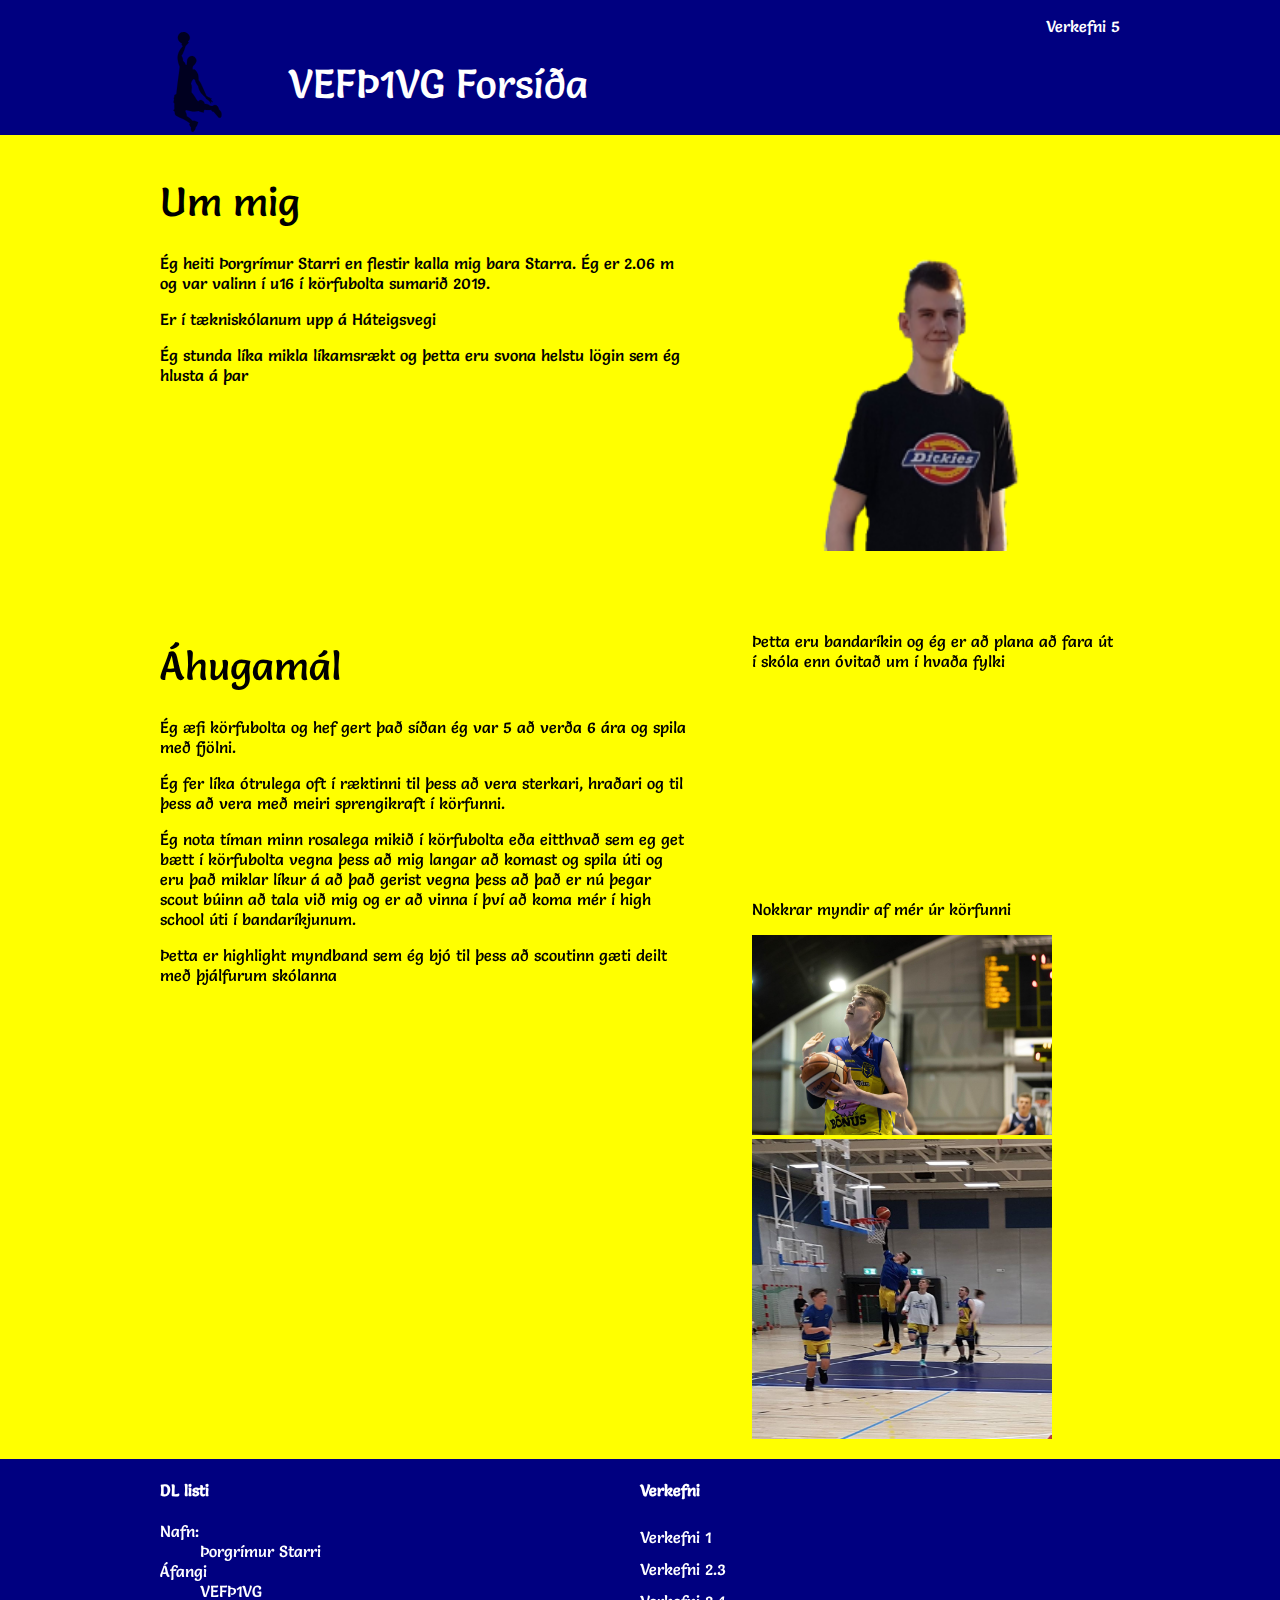
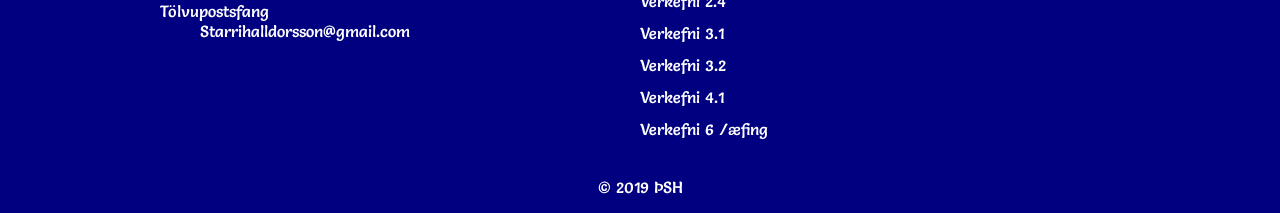
<file: index.html>
<!DOCTYPE html>
<html lang="is">
  <head>
    <meta name="viewport" content="width=device-width, initial-scale=1.0">
    <meta charset="utf-8"> 
    <title>Verkefni 5</title>
    <link href="https://fonts.googleapis.com/css?family=Salsa&display=swap" rel="stylesheet">
    <link rel="stylesheet" href="css/styles.css">
  </head>
  <body> 
    <header class="container headcolor col-2">
      <div class="title">
        <img src="images/silhouette-33072.svg"  class="mynd1"><h1>VEFÞ1VG Forsíða</h1>         
      </div>
      <div>
        <p class="verkefni">Verkefni 5</p>
        <nav class="topnav">
        </nav>
      </div>
    </header>
    <section class="bgcolor"> 
      <main class="container col-2 gap-4">
        <section>
          <h1>Um mig</h1>
          <p>Ég heiti Þorgrímur Starri en flestir kalla mig bara Starra. Ég er 2.06 m og var valinn í u16 í körfubolta sumarið 2019. </p> 
          <p>Er í tækniskólanum upp á Háteigsvegi</p>
          <p>Ég stunda líka mikla líkamsrækt og þetta eru svona helstu lögin sem ég hlusta á þar</p>
          <iframe class="spoti" src="https://open.spotify.com/embed/track/3eekarcy7kvN4yt5ZFzltW" width="200" height="81" frameborder="0" allowtransparency="true" allow="encrypted-media"></iframe>
          <iframe class="spoti" src="https://open.spotify.com/embed/track/6Gg1gjgKi2AK4e0qzsR7sd" width="200" height="81" frameborder="0" allowtransparency="true" allow="encrypted-media"></iframe>
        </section>  
        <section> 
          <img src="images/profile.png" class="flright profmynd" >
        </section>
        <div>
        <section>
          <h1>Áhugamál</h1>
          <p>Ég æfi körfubolta og hef gert það síðan ég var 5 að verða 6 ára og spila með fjölni. </p>
          <p>Ég fer líka ótrulega oft í ræktinni til þess að vera sterkari, hraðari og til þess að vera með meiri sprengikraft í körfunni. </p>
          <p>Ég nota tíman minn rosalega mikið í körfubolta eða eitthvað sem eg get bætt í körfubolta vegna þess að mig langar að komast og spila úti og eru það miklar líkur á að það gerist vegna þess að það er nú þegar scout búinn að tala við mig og er að vinna í því að koma mér í high school úti í bandaríkjunum.</p>
          <p>Þetta er highlight myndband sem ég bjó til þess að scoutinn gæti deilt með þjálfurum skólanna</p>
          <iframe class="video" src="https://www.youtube.com/embed/7XTP7SPT-RI" frameborder="0" allow="accelerometer; autoplay; encrypted-media; gyroscope; picture-in-picture" allowfullscreen></iframe>          
        </section>
       </div>
        <div>
        <section > 
          <p>Þetta eru bandaríkin og ég er að plana að fara út í skóla enn óvitað um í hvaða fylki</p>
          <iframe class="kort" src="https://www.google.com/maps/embed?pb=!1m18!1m12!1m3!1d26371286.49766774!2d-113.71643865663573!3d36.21152009978547!2m3!1f0!2f0!3f0!3m2!1i1024!2i768!4f13.1!3m3!1m2!1s0x54eab584e432360b%3A0x1c3bb99243deb742!2sBandar%C3%ADkin!5e0!3m2!1sis!2sis!4v1573138386682!5m2!1sis!2sis" width="300" height="250" frameborder="0" style="border:0;" allowfullscreen=""></iframe>
        <p>Nokkrar myndir af mér úr körfunni</p>
          <img src="images/ég2.jpg" class="mynd2" >    
          <img src="images/trodsl.jpg" class="mynd3" >    
        </section>
        </div>
      </main>
    </section>
    <footer class="container footcolor col-2">
        <nav>
          <h4>DL listi </h4>
          <dl><!--Description list, nafn tölvupóstur og áfangi-->
            <dt>Nafn:</dt>
              <dd>Þorgrímur Starri</dd>
            <dt>Áfangi </dt>
              <dd>VEFÞ1VG</dd>
            <dt>Tölvupostsfang</dt>
              <dd>Starrihalldorsson@gmail.com</dd>
          </dl>

        </nav>
        <nav>
          <h4>Verkefni </h4>
          <ul class="footnav"><!-- inner links -- hér þarf að aðlaga slóðir að eigin verkefnum -->
            <li><a href="verkefni_1/">Verkefni 1</a></li>
            <li><a href="verkefni_2/verkefni-23/">Verkefni 2.3</a></li>
            <li><a href="verkefni_2/verkefni-24/">Verkefni 2.4</a></li>  
            <li><a href="verkefni_3/verk31/">Verkefni 3.1</a></li>
            <li><a href="verkefni_3/verk32/">Verkefni 3.2</a></li>
            <li><a href="verkefni_4/">Verkefni 4.1</a></li>
            <li><a href="verkefni_6/">Verkefni 6 /æfing </a></li>
          </ul>
        </nav>
      </footer>
    <p class="copy">&copy; 2019 ÞSH</p>
  </body>
</html>
</file>
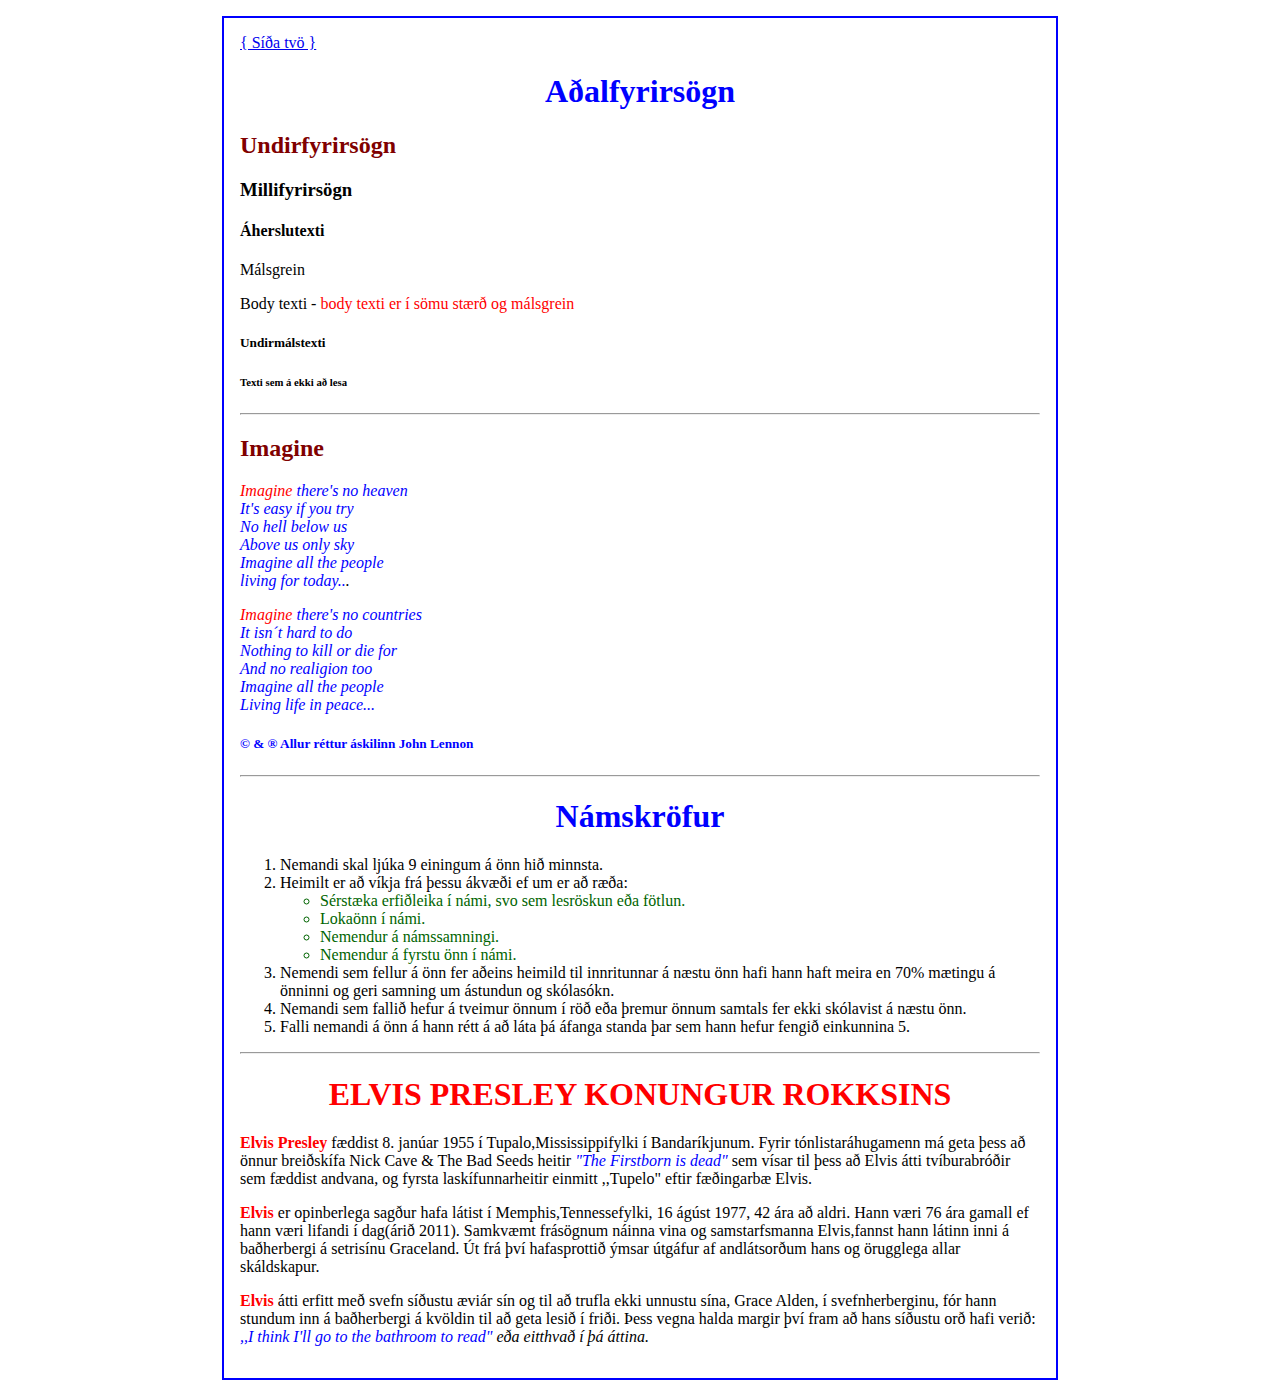
<file: verkefni_1/index.html>
<!DOCTYPE html>
<html lang="is">
<head>
    <meta charset="UTF-8">
    <title>Skilaverkefni 1</title>
    <link rel="stylesheet" href="Styles.css">
</head> 
<body>
    <div class="menu">
        <a href="Sida2.html" title="Önnur síða"> { Síða tvö } </a>
    </div>
    <h1>Aðalfyrirsögn<h1>
    <h2>Undirfyrirsögn</h2>
    <h3>Millifyrirsögn<h3>
    <h4>Áherslutexti</h4>
    <p>Málsgrein</p>
    Body texti - <p5>body texti er í sömu stærð og málsgrein</p5>
    <h5>Undirmálstexti</h5>
    <h6>Texti sem á ekki að lesa</h6>
    <hr>

    <h2>Imagine</h2>
 <em>
    <p><p5>Imagine</p5><p3> there's no heaven<br>
        It's easy if you try<br>
        No hell below us <br>
        Above us only sky<br>
        Imagine all the people <br>
        living for today..</p3>.<br>
 </p>
    <p><p5>Imagine</p5><p3> there's no countries <br>
     It isn´t hard to do <br>
     Nothing to kill or die for<br>
     And no realigion too<br>
     Imagine all the people <br>
     Living life in peace...</p3>
 </em>
  </p>
  <h5><p3> © & ® Allur réttur áskilinn John Lennon</p3> </h5>

    <hr>
     <h1>Námskröfur</h1>
<ol>
     <li>Nemandi skal ljúka 9 einingum á önn hið minnsta.</li>
     <li>Heimilt er að víkja frá þessu ákvæði ef um er að ræða:
         <ul>
            <li>Sérstæka erfiðleika í námi, svo sem lesröskun eða fötlun.</li>
            <li>Lokaönn í námi.</li>
            <li>Nemendur á námssamningi.</li>
            <li>Nemendur á fyrstu önn í námi.</li>
        </ul>
    </li>
    <li>Nemendi sem fellur á önn fer aðeins heimild til innritunnar á næstu önn 
    hafi hann haft meira en 70% mætingu á önninni og geri samning um ástundun 
    og skólasókn.</li>
    <li>Nemandi sem fallið hefur á tveimur önnum í röð eða þremur önnum samtals
    fer ekki skólavist á næstu önn.</li>
    <li>Falli nemandi á önn á hann rétt á að láta þá áfanga standa þar sem hann hefur fengið einkunnina 5.</li> 
</ol>

     <hr>
     <h1><p5>ELVIS PRESLEY KONUNGUR ROKKSINS</p5></h1>
        <p><strong><p5>Elvis Presley</p5></strong> fæddist 8. janúar 1955 í Tupalo,Mississippifylki í Bandaríkjunum. 
        Fyrir tónlistaráhugamenn má geta þess að önnur breiðskífa Nick Cave & The Bad Seeds heitir<em><p3> "The Firstborn is dead" </p3></em>sem vísar til þess að Elvis átti tvíburabróðir sem fæddist andvana, og fyrsta laskífunnarheitir einmitt ,,Tupelo" eftir fæðingarbæ Elvis.</p>
        <p><strong><p5>Elvis</p5></strong> er opinberlega sagður hafa látist í Memphis,Tennessefylki, 16 ágúst 1977, 42 ára að aldri.
        Hann væri 76 ára gamall ef hann væri lifandi í dag(árið 2011).</a> Samkvæmt
        frásögnum náinna vina og samstarfsmanna Elvis,fannst hann látinn inni á baðherbergi á setrisínu Graceland. Út frá því 
        hafasprottið ýmsar útgáfur af andlátsorðum hans og örugglega allar skáldskapur.</p>
        <p><strong><p5>Elvis</p5></strong> átti erfitt með svefn síðustu æviár sín og til að trufla ekki unnustu sína, Grace Alden,
        í svefnherberginu, fór hann stundum inn á baðherbergi á kvöldin til að geta lesið í friði. Þess vegna halda 
        margir því fram að hans síðustu orð hafi verið: <em><p3>,,I think I'll go to the bathroom to read"</p3></em2> eða eitthvað í þá áttina.
    </p>
</body>
</html>
</file>
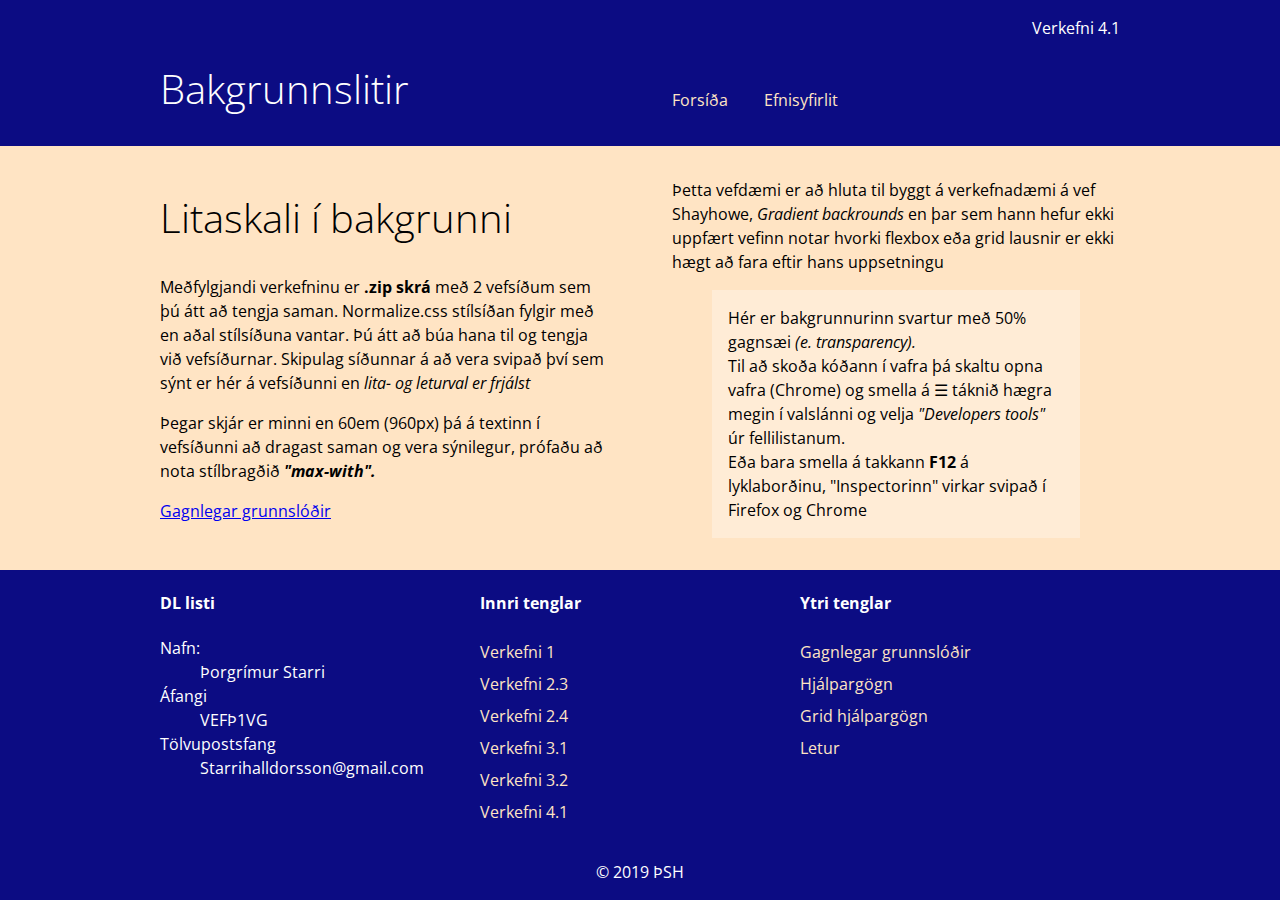
<file: verkefni_4/index.html>
<!DOCTYPE html>
<html lang="is">
  <head>
    <meta name="viewport" content="width=device-width, initial-scale=1.0">
    <meta charset="utf-8"> 
    <title>Verkefni 4.1 bakgrunnar</title>
    <link href="https://fonts.googleapis.com/css?family=Open+Sans:300,400,600,700&display=swap" rel="stylesheet">
    <link rel="stylesheet" href="css/styles.css">
  </head>
  <body> 
    <header class="container headcolor col-2">
      <div class="title">
        <h1>
          Bakgrunnslitir
        </h1>
      </div>
      <div>
        <p class="verkefni">Verkefni 4.1</p>
        <nav class="topnav">
          <a href="../index.html" title="Forsíða">Forsíða</a>
          <a href="innerlinks.html" title="Efnisyfirlit">Efnisyfirlit</a>
        </nav>
      </div>
    </header>
    <section class="bgcolor"> 
      <main class="container col-2 gap-4">
        <section>
          <h1>Litaskali í bakgrunni </h1>
          <p>Meðfylgjandi verkefninu er <strong>.zip skrá </strong>með 2 vefsíðum sem þú átt að tengja saman.  Normalize.css stílsíðan fylgir með en aðal stílsíðuna vantar. Þú átt að búa hana til og tengja við vefsíðurnar. Skipulag síðunnar á að vera svipað því sem sýnt er hér á vefsíðunni en <em>lita- og leturval er frjálst</em></p>       
          <p>Þegar skjár er minni en 60em (960px) þá á textinn í vefsíðunni að dragast saman og vera sýnilegur, prófaðu að nota stílbragðið <em><strong>"max-with".</strong></em></p>
          <a href="https://vefgrunnur.github.io/bjargir.html" target="_blank" title="Vefgrunnur">Gagnlegar grunnslóðir</a>  
        </section>
        <section> 
          <p>Þetta vefdæmi er að hluta til byggt á verkefnadæmi á vef Shayhowe,<em> Gradient backrounds</em> en þar sem hann hefur ekki uppfært vefinn notar hvorki flexbox eða grid lausnir er ekki hægt að fara eftir hans uppsetningu </p>
          <blockquote>Hér er bakgrunnurinn svartur með 50% gagnsæi <i>(e. transparency).</i><br>Til að skoða kóðann í vafra þá skaltu opna vafra (Chrome) og smella á &#9776; táknið hægra megin í valslánni og velja <em>"Developers tools"</em> úr fellilistanum.<br> Eða bara smella á takkann <b>F12</b> á lyklaborðinu, "Inspectorinn" virkar svipað í Firefox og Chrome</blockquote></p>
        </section>
      </main>
    </section>
    <footer class="container footcolor col-3">
        <nav>
          <h4>DL listi </h4>
          <dl><!--Description list, nafn tölvupóstur og áfangi-->
            <dt>Nafn:</dt>
              <dd>Þorgrímur Starri</dd>
            <dt>Áfangi </dt>
              <dd>VEFÞ1VG</dd>
            <dt>Tölvupostsfang</dt>
              <dd>Starrihalldorsson@gmail.com</dd>
          </dl>

        </nav>
        <nav>
          <h4>Innri tenglar  </h4>
          <ul class="footnav"><!-- inner links -- hér þarf að aðlaga slóðir að eigin verkefnum -->
            <li><a href="../verkefni_1/">Verkefni 1</a></li>
            <li><a href="../verkefni_2/verkefni-23/">Verkefni 2.3</a></li>
            <li><a href="../verkefni_2/verkefni-24/">Verkefni 2.4</a></li>  
            <li><a href="../verkefni_3/verk31/">Verkefni 3.1</a></li>
            <li><a href="../verkefni_3/verk32/">Verkefni 3.2</a></li>
            <li><a href="../verkefni_4/">Verkefni 4.1</a></li>
          </ul>
        </nav>
        <nav>
          <h4>Ytri tenglar </h4>
          <ul class="footnav"> <!-- Absolute links "target _blank" opnar nýjan glugga í vafranum !aðeins notað þegar vísað er út úr eigin vef-->
            <li> 
              <a href="https://vefgrunnur.github.io/bjargir.html" target="_blank" title="Vefgrunnur">Gagnlegar grunnslóðir</a>        
            </li>  
            <li>
              <a href="https://learn.shayhowe.com/" target="_blank" title="Vefgrunnur">Hjálpargögn</a>
            </li>
            <li>
              <a href="https://scrimba.com/g/gR8PTE" target="_blank" title="Vefgrunnur">Grid hjálpargögn</a>
            </li>
            <li>
                <a href="https://fonts.google.com" target="_blank" title="Vefgrunnur">Letur</a>
            </li>
        </nav>
      </footer>
    <p class="copy">&copy; 2019 ÞSH</p>
  </body>
</html>
</file>
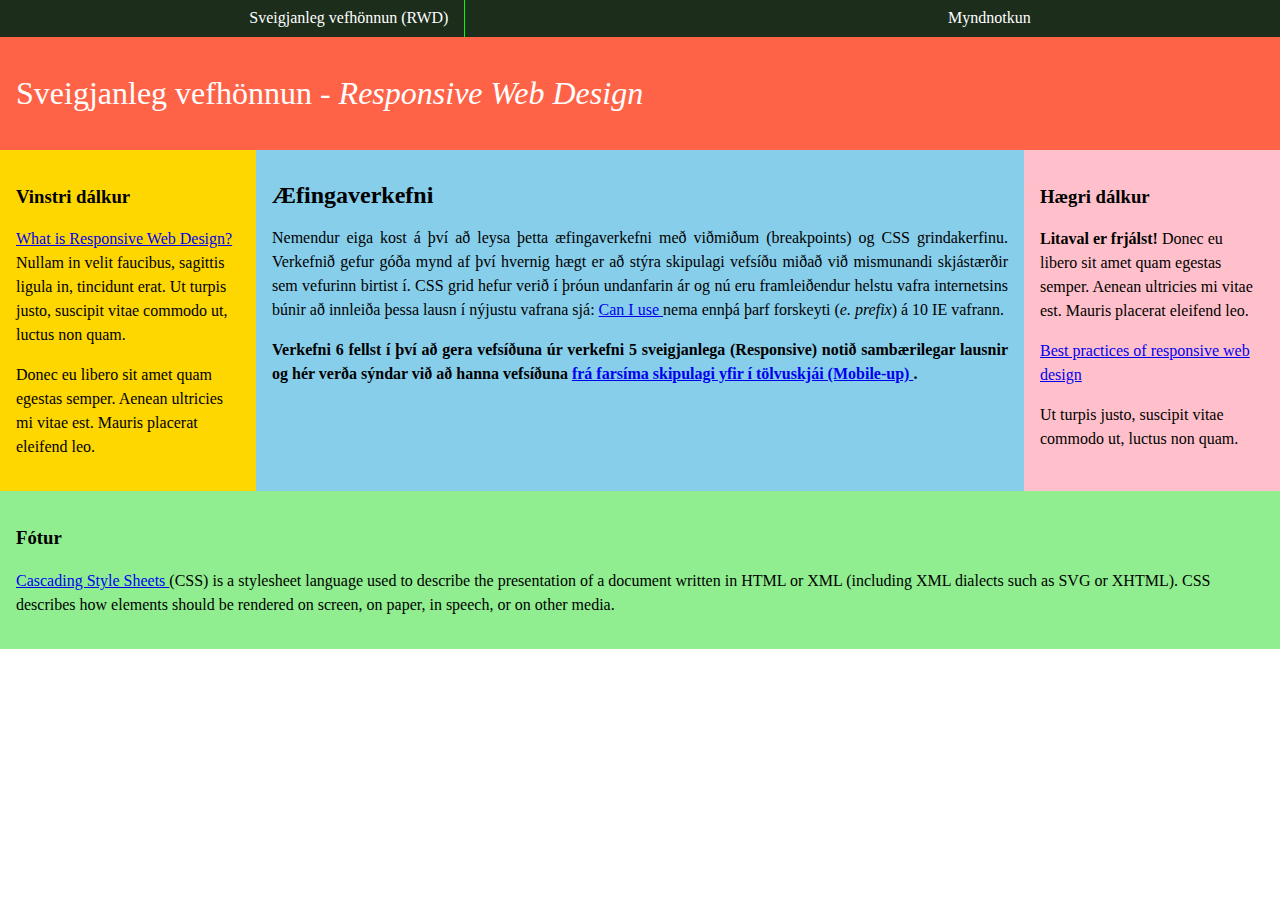
<file: verkefni_6/index.html>
<!DOCTYPE html>
<html>
<head>
	<meta name="viewport" content="width=device-width, initial-scale=1.0">
	<!-- "viewport" þvingar farsíma vafra til að birta gögn 1:1 og þá virka viðmið (breakpoints) í stílsíðum -->
	<meta charset="utf-8">
	<title>Verkefni 1</title>
	<link rel="stylesheet" type="text/css" href="css/styles.css">
</head> 
<body> 
    <nav class="topnav">
        <ul class="topmenu">
			<li><a href="index.html">Sveigjanleg vefhönnun (RWD)</a></li>
			<li><a href="myndir.html">Myndnotkun</a></li>
		</ul>
    </nav>
	<header>
		<h1>Sveigjanleg vefhönnun - <i>Responsive Web Design</i></h1>
	</header>
	<main> 
		<article class="midja">
			<h2>Æfingaverkefni</h2>
			<p>Nemendur eiga kost á því að leysa þetta æfingaverkefni með viðmiðum (breakpoints) og CSS grindakerfinu. Verkefnið gefur góða mynd af því hvernig hægt er að stýra skipulagi vefsíðu miðað við mismunandi skjástærðir sem vefurinn birtist í. CSS grid hefur verið í þróun undanfarin ár og nú eru framleiðendur helstu vafra internetsins búnir að innleiða þessa lausn í nýjustu vafrana sjá: <a href="https://caniuse.com/"> Can I use </a> nema ennþá þarf forskeyti (<em>e. prefix</em>) á 10 IE vafrann.
			</p>
			<h4> Verkefni 6 fellst í því að gera vefsíðuna úr verkefni 5 sveigjanlega (Responsive) notið sambærilegar lausnir og hér verða sýndar við að hanna vefsíðuna <a href="https://developer.mozilla.org/en-US/docs/Web/CSS/CSS_Grid_Layout/Realizing_common_layouts_using_CSS_Grid_Layout"> frá farsíma skipulagi yfir í tölvuskjái (Mobile-up) </a>.
			</h4>
		</article>
		</article>
		<aside class="vinstri">
			<h3>Vinstri dálkur</h3>
			<p><a href="https://www.w3schools.com/html/html_responsive.asp"> What is Responsive Web Design? </a>  Nullam in velit faucibus, sagittis ligula in, tincidunt erat. Ut turpis justo, suscipit vitae commodo ut, luctus non quam.
			</p>
			<p>Donec eu libero sit amet quam egestas semper. Aenean ultricies mi vitae est. Mauris placerat eleifend leo.</p>
		</aside>
		<aside class="haegri">
			<h3>Hægri dálkur</h3>
			<p><strong>Litaval er frjálst!</strong> Donec eu libero sit amet quam egestas semper. Aenean ultricies mi vitae est. Mauris placerat eleifend leo.</p>
			<p><a href="https://www.uxpin.com/studio/blog/best-practices-examples-of-excellent-responsive-design/">Best practices of responsive web design </a>
			</p>
			<p>Ut turpis justo, suscipit vitae commodo ut, luctus non quam.
			</p>
		</aside>
	</main>
	<footer>
		<h3>Fótur</h3>
		<p><a href="https://developer.mozilla.org/en-US/docs/Web/CSS">Cascading Style Sheets </a>  (CSS) is a stylesheet language used to describe the presentation of a document written in HTML or XML (including XML dialects such as SVG or XHTML). CSS describes how elements should be rendered on screen, on paper, in speech, or on other media.</p>
	</footer>
</body>
</html>
</file>
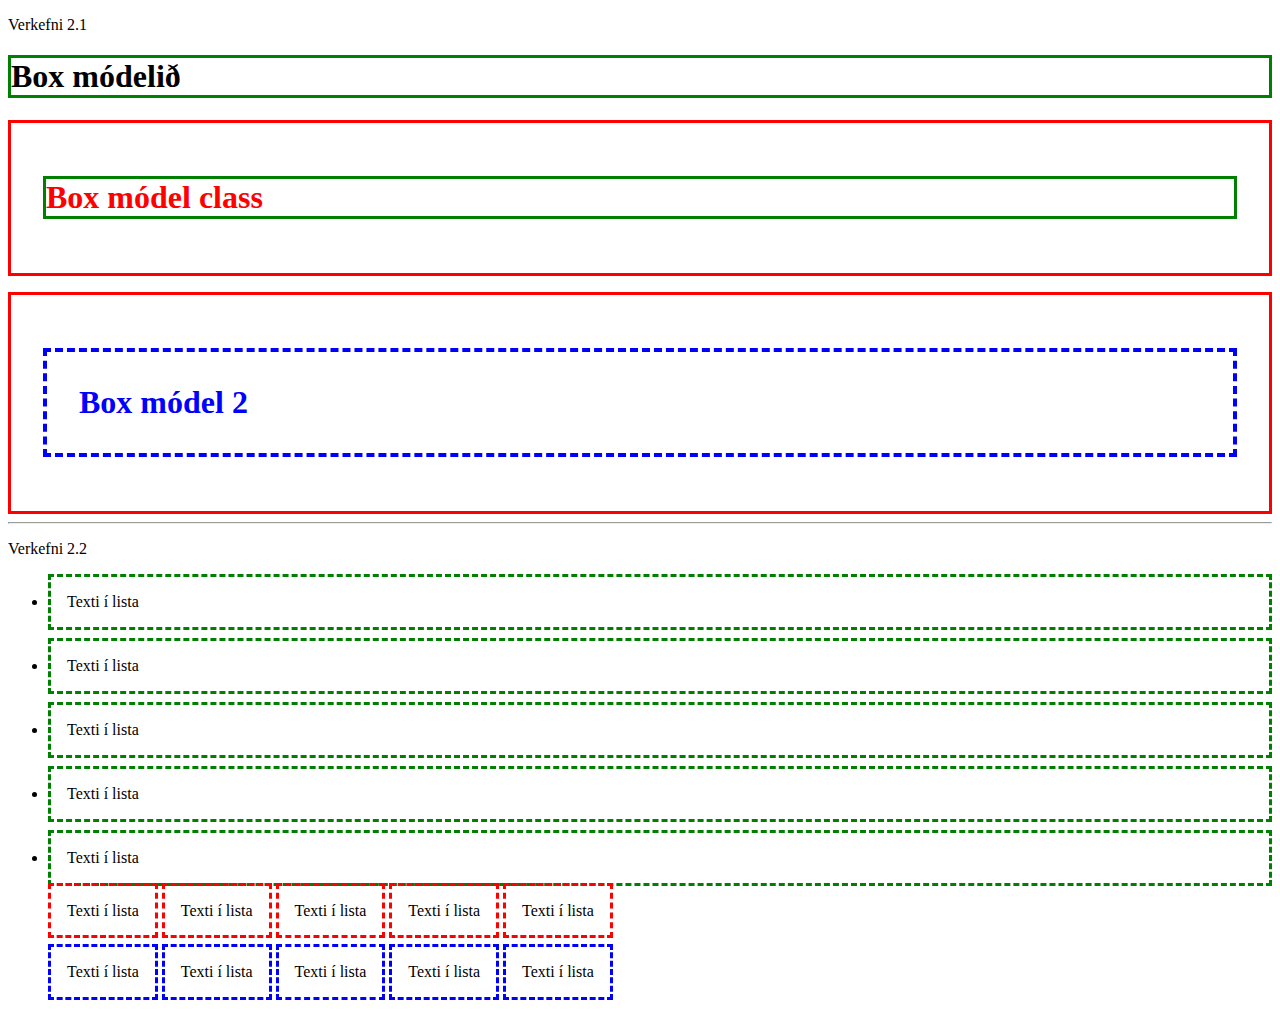
<file: verkefni_2/verkefni-21,22/index.html>
<!DOCTYPE html>
<html lang="is">
<head>
    <meta charset="UTF-8">
    <meta name="viewport" content="width=device-width, initial-scale=1.0">
    <meta http-equiv="X-UA-Compatible" content="ie=edge">
    <title>Verkefni 2 </title>
    <link rel="stylesheet" href="styles.css">
</head>
<body>
    <p>Verkefni 2.1</p>
    <h1>Box módelið</h1>
    <div class="redb">
          <h1>Box módel class</h1>
    </div>  
          <div class="redb">
            <h1 class="blueb"> Box módel 2 </h1>
    </div>
<hr>
     <p>Verkefni 2.2</p>
<ul>
    <li>Texti í lista</li>
    <li>Texti í lista</li>
    <li>Texti í lista</li>
    <li>Texti í lista</li>
    <li>Texti í lista</li>
</ul>
<ul class="inline">     
    <li>Texti í lista</li>
    <li>Texti í lista</li>
    <li>Texti í lista</li>
    <li>Texti í lista</li>
    <li>Texti í lista</li>
</ul>
<ul class="inlineBlock">
    <li>Texti í lista</li>
    <li>Texti í lista</li>
    <li>Texti í lista</li>
    <li>Texti í lista</li>
    <li>Texti í lista</li>
</ul>
    
    
    
    
    
    
    </body>
     </html>
</file>
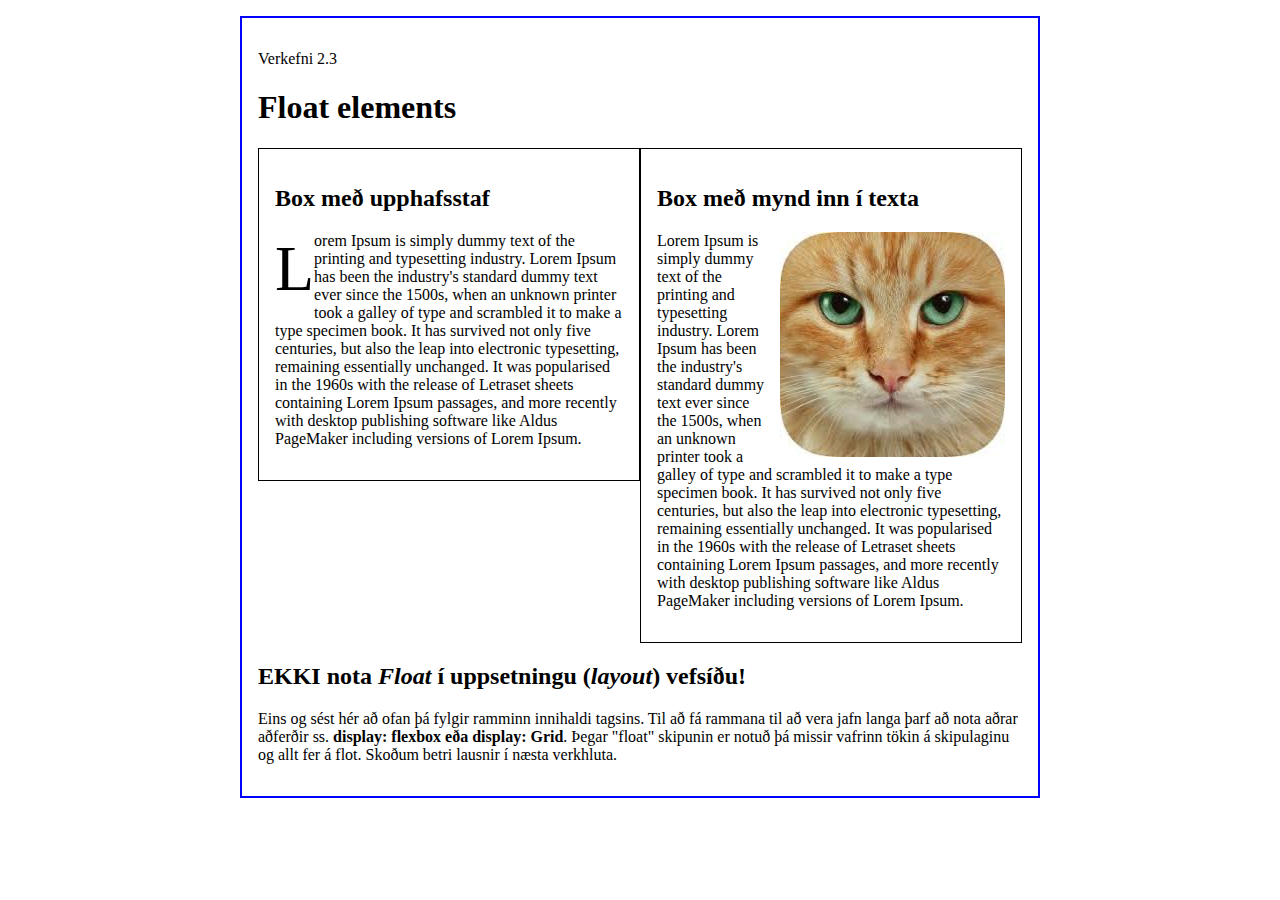
<file: verkefni_2/verkefni-23/index.html>
<!DOCTYPE html>
<html lang="en">
  <head>
    <meta charset="utf-8">
    <title>Verkefni 2.3 float</title>
        <link rel="stylesheet" href="styles.css">
  </head>
  <body>
    <header>
      <p>Verkefni 2.3</p>
      <h1>Float elements</h1>
    </header>
    <div class="group">
        <section class="box">
            <h2>Box með upphafsstaf</h2>
            <p><span class="bigL">L</span>orem Ipsum is simply dummy text of the printing and typesetting industry. Lorem Ipsum has been the industry's standard dummy text ever since the 1500s, when an unknown printer took a galley of type and scrambled it to make a type specimen book. It has survived not only five centuries, but also the leap into electronic typesetting, remaining essentially unchanged. It was popularised in the 1960s with the release of Letraset sheets containing Lorem Ipsum passages, and more recently with desktop publishing software like Aldus PageMaker including versions of Lorem Ipsum.</p>
        </section>
        <section class="box">
            <h2>Box með mynd inn í texta</h2>
            <p><img src="cat.jpg"  class="imgR"></img>Lorem Ipsum is simply dummy text of the printing and typesetting industry. Lorem Ipsum has been the industry's standard dummy text ever since the 1500s, when an unknown printer took a galley of type and scrambled it to make a type specimen book. It has survived not only five centuries, but also the leap into electronic typesetting, remaining essentially unchanged. It was popularised in the 1960s with the release of Letraset sheets containing Lorem Ipsum passages, and more recently with desktop publishing software like Aldus PageMaker including versions of Lorem Ipsum.</p>
        </section>
    </div>
    <div class="group">
        <section>
            <h2 class="athugid">EKKI nota <em>Float</em> í uppsetningu (<em>layout</em>) vefsíðu!</h2>
            <p>Eins og sést hér að ofan þá fylgir ramminn innihaldi tagsins. Til að fá rammana til að vera jafn langa þarf að nota aðrar aðferðir ss.<strong> display: flexbox eða display: Grid</strong>. Þegar "float" skipunin er notuð þá missir vafrinn tökin á skipulaginu og allt fer á flot. Skoðum betri lausnir í næsta verkhluta. </p>
        </section>
    </div>
  </body>
</html>
</file>
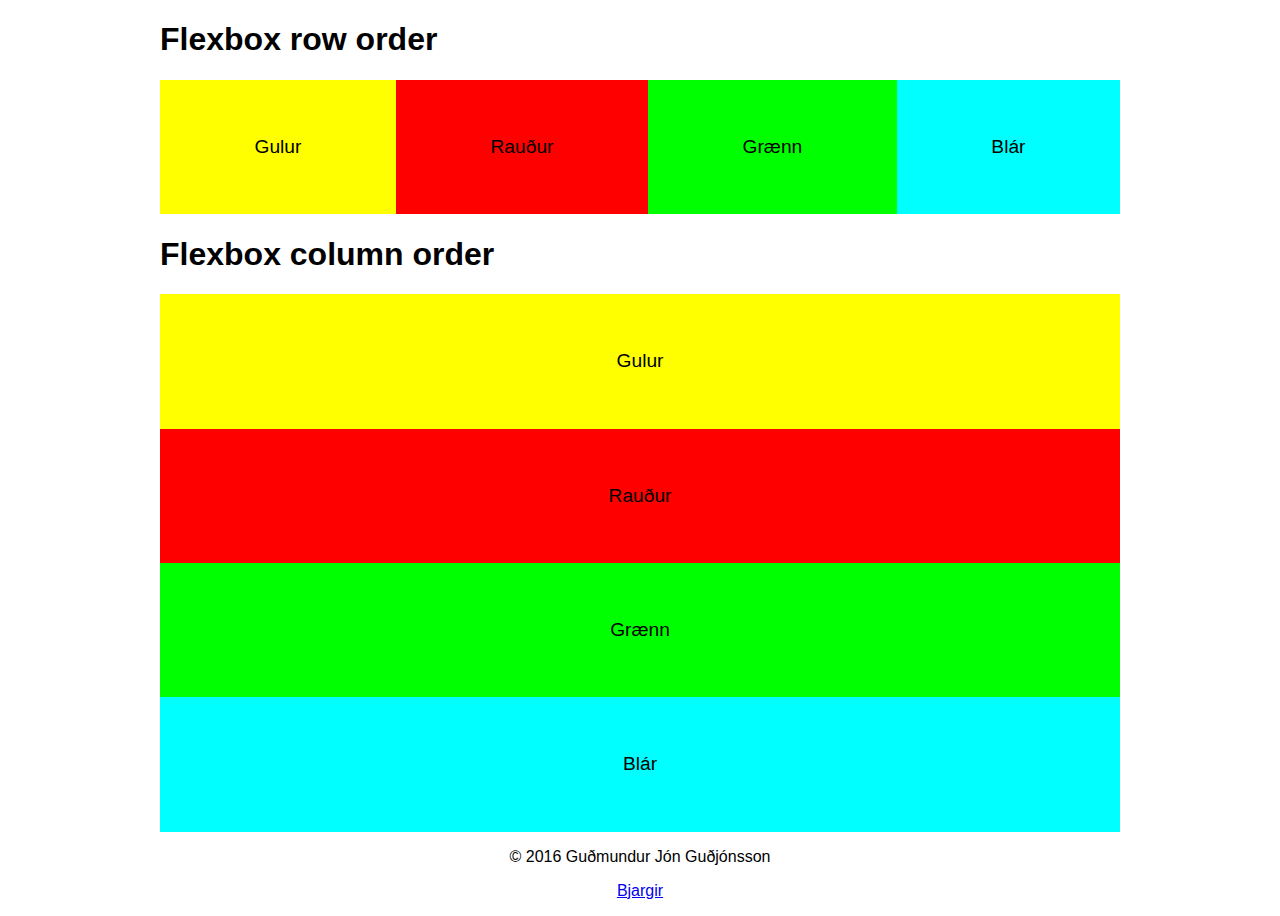
<file: verkefni_2/verkefni-24/index.html>
<!DOCTYPE html>
<html>
<head>
	<meta charset="utf-8">
	<meta name="viewport" content="width=device-width, initial-scale=1.0">
	<meta name="description" content="Flexbox row & column order">
	<meta name="author" content="Guðmundur Jón Guðjónsson">
	<title>Flexbox row & column order</title>
	<link rel="stylesheet" type="text/css" href="order.css">
</head>
<body>
	<h1>Flexbox row order</h1>
	<section class="row">
		<div class="blar"><p class="box">Blár</p></div>
		<div class="graenn"><p class="box">Grænn</p></div>
		<div class="raudur"><p class="box">Rauður</p></div>
		<div class="gulur"><p class="box">Gulur</p></div>
	</section>
	<h1>Flexbox column order</h1>
	<section class="col">
		<div class="blar"><p class="box">Blár</p></div>
		<div class="graenn"><p class="box">Grænn</p></div>
		<div class="raudur"><p class="box">Rauður</p></div>
		<div class="gulur"><p class="box">Gulur</p></div>
	</section>
	<section>
		<footer>
			<p>&copy; 2016 Guðmundur Jón Guðjónsson</p>
			<p><a href="https://github.com/vefgrunnur/vefgrunnur.github.io/wiki" target="_blank"> Bjargir </a></p>
		</footer>
	</section>
</body>
</html>
</file>
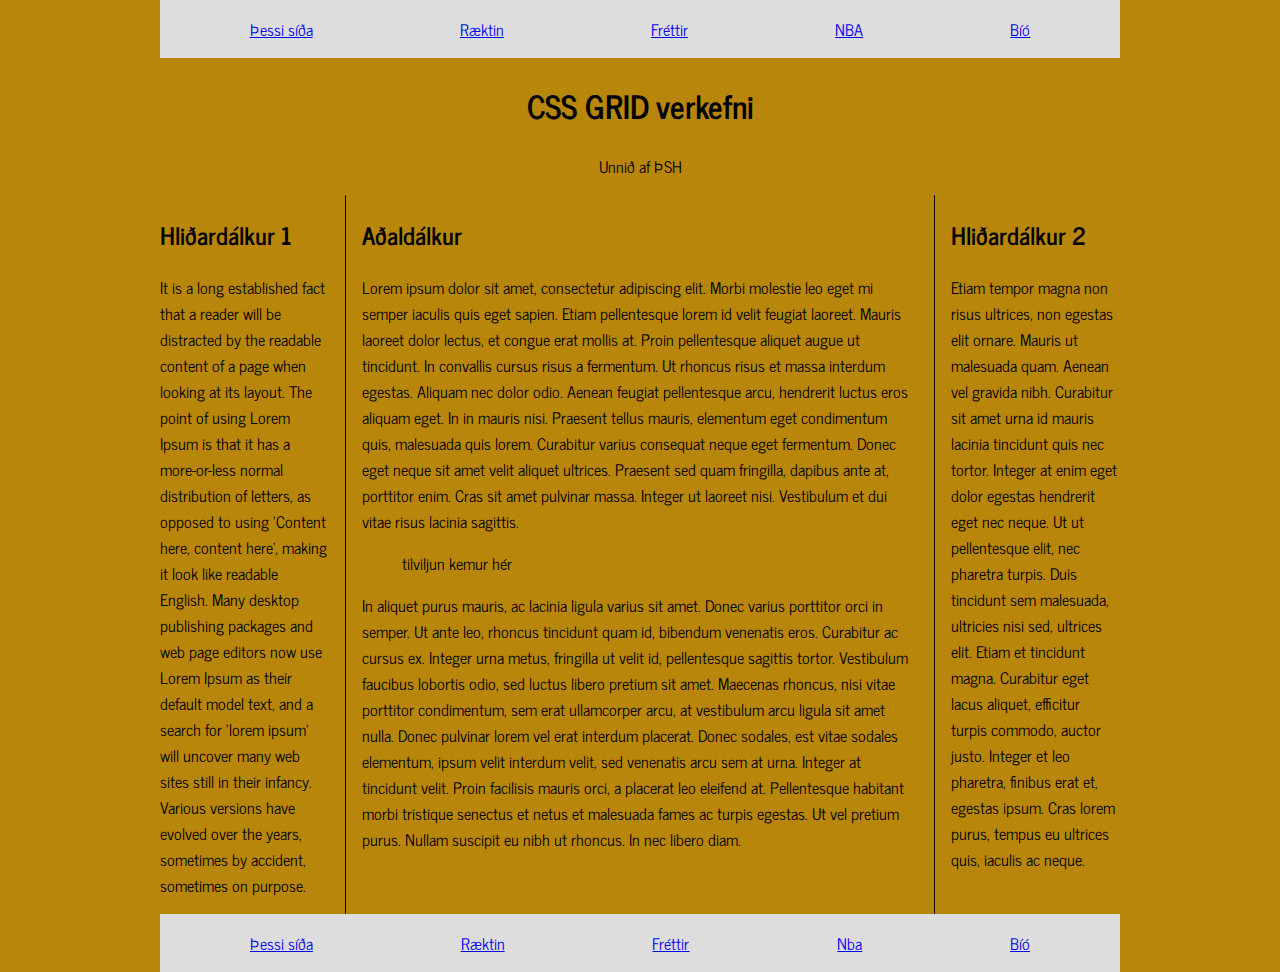
<file: verkefni_3/verk31/index.html>
<!DOCTYPE html>
<html lang="is">
<head>
    <meta charset="UTF-8">
    <meta name="viewport" content="width=device-width, initial-scale=1.0">
    <meta http-equiv="X-UA-Compatible" content="ie=edge">
    <title> Verkefni 3 </title>
</head>
<link rel="stylesheet" href="styles.css">
<link href="https://fonts.googleapis.com/css?family=News+Cycle&display=swap" rel="stylesheet">
<body class="body">
    <header class="haus"> 
     <h1>CSS GRID verkefni</h1>
     <p>Unnið af ÞSH</p>
    </header>
    <nav class="topnav">
       <ul class="topmenu">
           <li><a href="../verk31/" class="virkur" >Þessi síða</a></li>
           <li><a href="../verk32/">Ræktin</a></i> 
           <li><a href="../verk33/">Fréttir</a></i> 
           <li><a href="../verk34/">NBA</a></i> 
           <li><a href="../verk35/">Bíó</a></i> 
       </ul>
    </nav>
<main class="main">
       <aside class="as1">
       <h2>Hliðardálkur 1</h2>
       <p>It is a long established fact that a reader will be distracted by the readable content of a page when looking at its layout. The point of using Lorem Ipsum is that it has a more-or-less normal distribution of letters, as opposed to using 'Content here, content here', making it look like readable English. Many desktop publishing packages and web page editors now use Lorem Ipsum as their default model text, and a search for 'lorem ipsum' will uncover many web sites still in their infancy. Various versions have evolved over the years, sometimes by accident, sometimes on purpose. </p>
       </aside>
     <article class="art1">
     <h2>Aðaldálkur</h2>
     <p>Lorem ipsum dolor sit amet, consectetur adipiscing elit. Morbi molestie leo eget mi semper iaculis quis eget sapien. Etiam pellentesque lorem id velit feugiat laoreet. Mauris laoreet dolor lectus, et congue erat mollis at. Proin pellentesque aliquet augue ut tincidunt. In convallis cursus risus a fermentum. Ut rhoncus risus et massa interdum egestas. Aliquam nec dolor odio. Aenean feugiat pellentesque arcu, hendrerit luctus eros aliquam eget. In in mauris nisi. Praesent tellus mauris, elementum eget condimentum quis, malesuada quis lorem. Curabitur varius consequat neque eget fermentum. Donec eget neque sit amet velit aliquet ultrices. Praesent sed quam fringilla, dapibus ante at, porttitor enim. Cras sit amet pulvinar massa. Integer ut laoreet nisi. Vestibulum et dui vitae risus lacinia sagittis. </p>
     <blockquote>tilviljun kemur hér</blockquote>
     <p>In aliquet purus mauris, ac lacinia ligula varius sit amet. Donec varius porttitor orci in semper. Ut ante leo, rhoncus tincidunt quam id, bibendum venenatis eros. Curabitur ac cursus ex. Integer urna metus, fringilla ut velit id, pellentesque sagittis tortor. Vestibulum faucibus lobortis odio, sed luctus libero pretium sit amet. Maecenas rhoncus, nisi vitae porttitor condimentum, sem erat ullamcorper arcu, at vestibulum arcu ligula sit amet nulla. Donec pulvinar lorem vel erat interdum placerat. Donec sodales, est vitae sodales elementum, ipsum velit interdum velit, sed venenatis arcu sem at urna. Integer at tincidunt velit. Proin facilisis mauris orci, a placerat leo eleifend at. Pellentesque habitant morbi tristique senectus et netus et malesuada fames ac turpis egestas. Ut vel pretium purus. Nullam suscipit eu nibh ut rhoncus. In nec libero diam.</p>
     </article>
       <aside class="as2">
     <h2>Hliðardálkur 2</h2>
     <p>Etiam tempor magna non risus ultrices, non egestas elit ornare. Mauris ut malesuada quam. Aenean vel gravida nibh. Curabitur sit amet urna id mauris lacinia tincidunt quis nec tortor. Integer at enim eget dolor egestas hendrerit eget nec neque. Ut ut pellentesque elit, nec pharetra turpis. Duis tincidunt sem malesuada, ultricies nisi sed, ultrices elit. Etiam et tincidunt magna. Curabitur eget lacus aliquet, efficitur turpis commodo, auctor justo. Integer et leo pharetra, finibus erat et, egestas ipsum. Cras lorem purus, tempus eu ultrices quis, iaculis ac neque. </p>
       </aside>     
</main>
    <footer class="foot">
     <ul class="footmenu">
      <li><a href="../verk31/" class="virkur" >Þessi síða</a></li>
      <li><a href="../verk32/">Ræktin</a></i> 
      <li><a href="../verk33/">Fréttir</a></i> 
      <li><a href="../verk34/">Nba</a></i> 
      <li><a href="../verk35/">Bíó</a></i> 
  </ul>
  </footer>
</body>
</html>
</file>
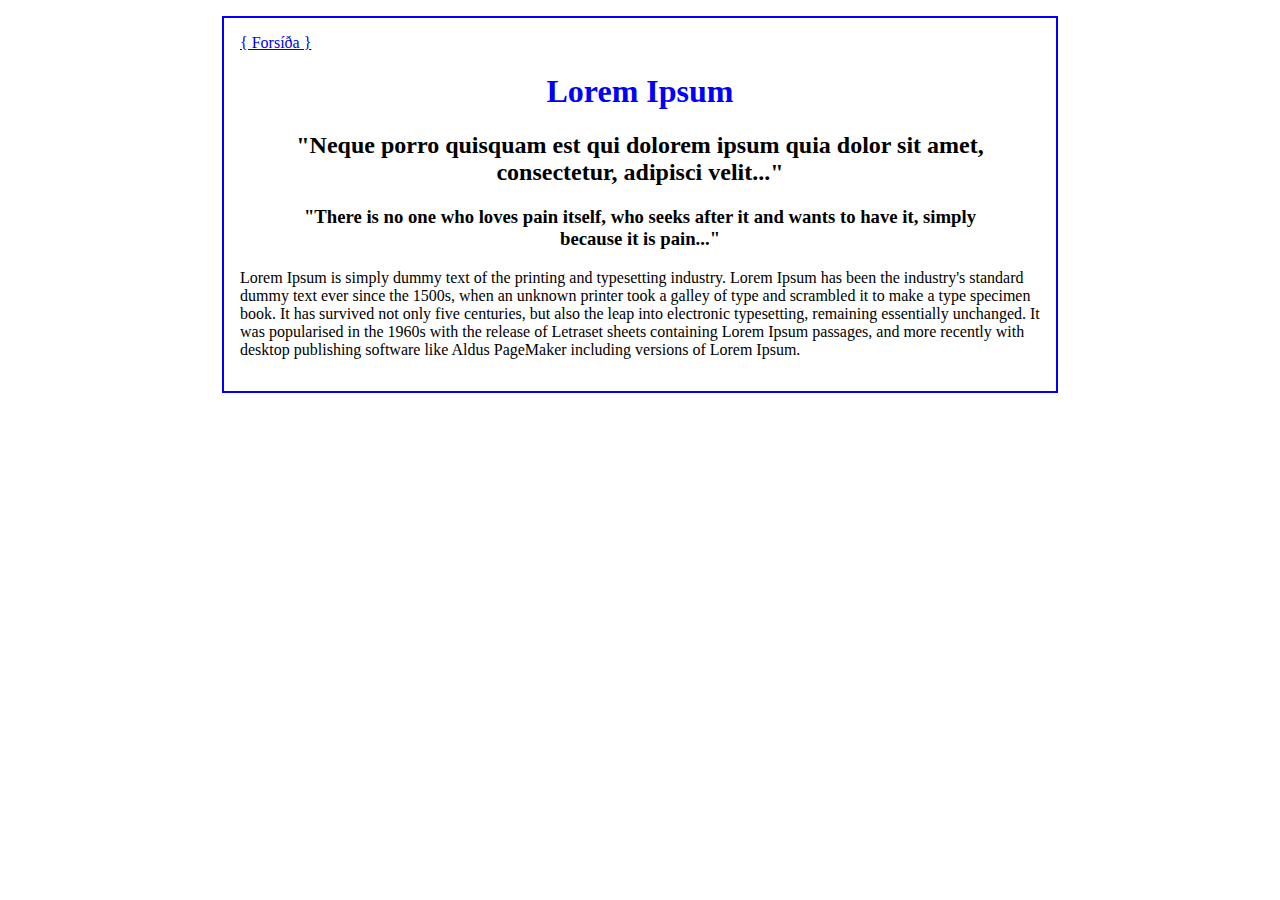
<file: verkefni_1/Sida2.html>
<!DOCTYPE html>
<html lang="is">
<head>
    <meta charset="UTF-8">
    <title>Skilaverkefni 1 </title>
    <link rel="stylesheet" href="styles2.css">
</head> 
<body>
    <div class="menu">
    <a href="index.html" title="Forsíða">{ Forsíða }</a>
       
    <h1>Lorem Ipsum</h1>
    <h2>"Neque porro quisquam est qui dolorem ipsum quia dolor sit amet,<br>
     consectetur, adipisci velit..."</h2>
    <h3>"There is no one who loves pain itself, who seeks after it and wants to have it, simply<br>
     because it is pain..."</h3>

    <p>Lorem Ipsum is simply dummy text of the printing and typesetting industry. Lorem Ipsum has been the industry's standard dummy text ever since the 1500s, when an unknown printer took a galley of type and scrambled it to make a type specimen book.
    It has survived not only five centuries, but also the leap into electronic typesetting, remaining essentially unchanged.
    It was popularised in the 1960s with the release of Letraset sheets containing Lorem Ipsum passages, and more recently with desktop publishing software like Aldus PageMaker including versions of Lorem Ipsum.</p>
</file>
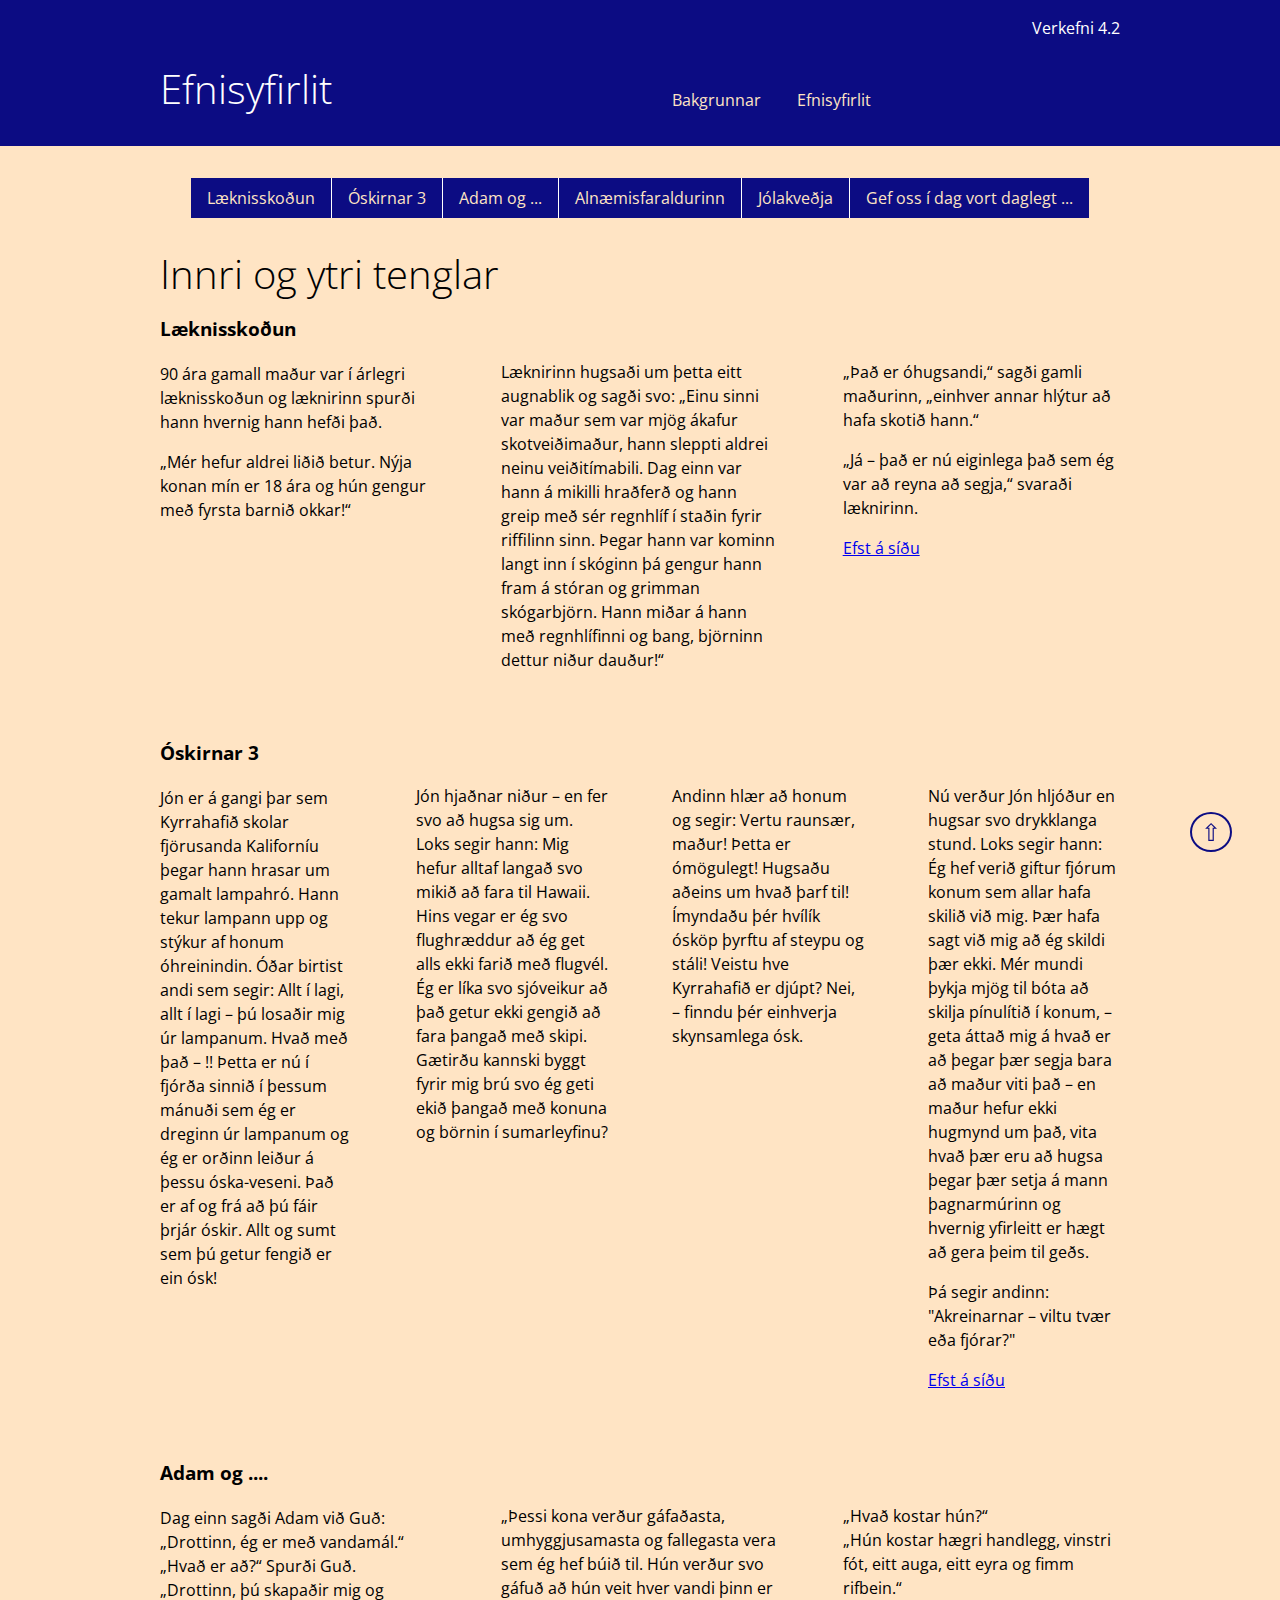
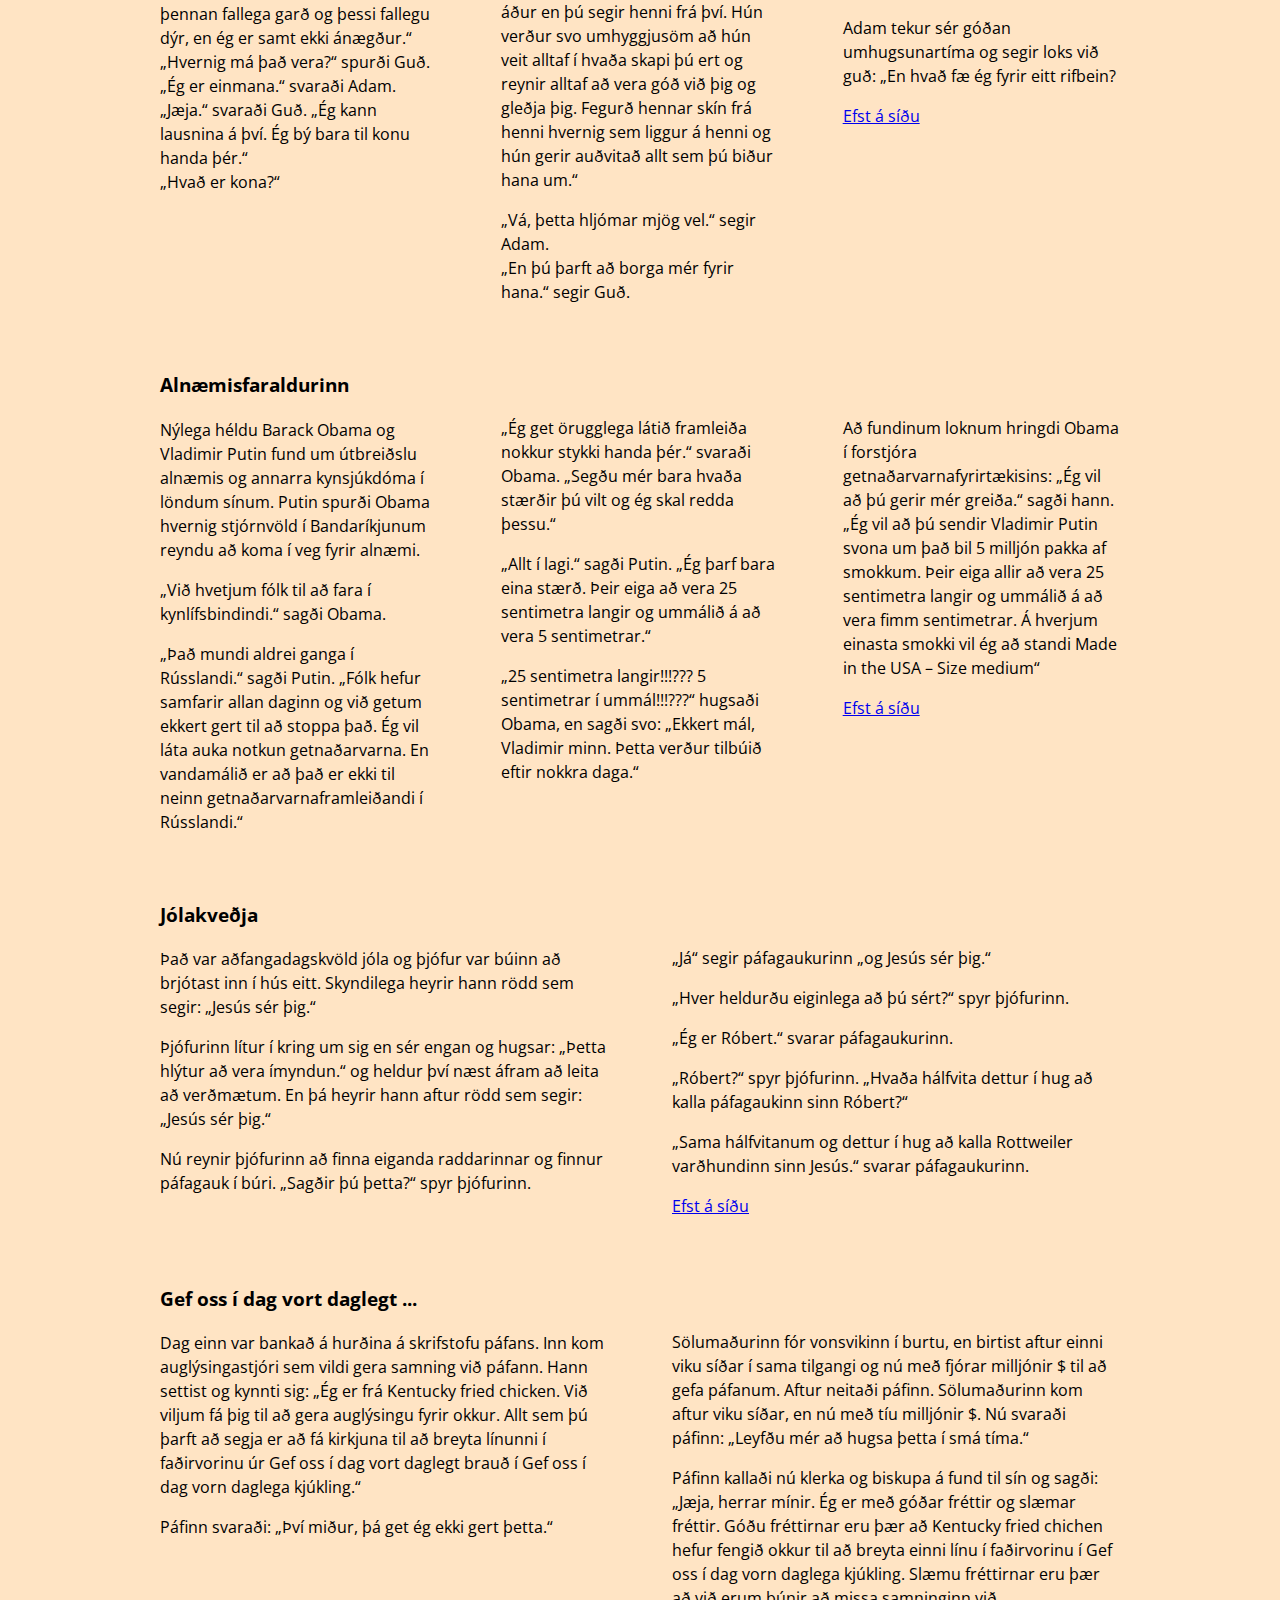
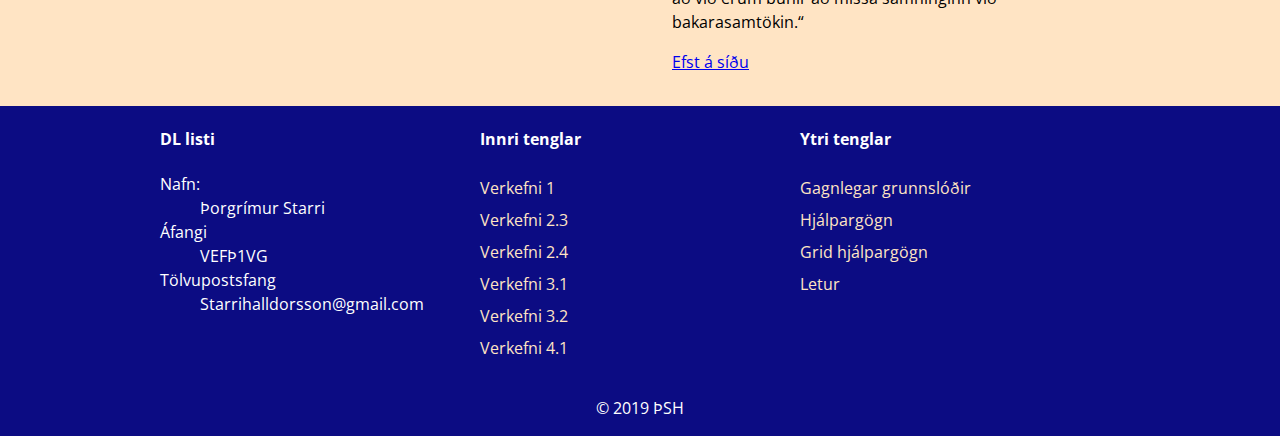
<file: verkefni_4/innerlinks.html>
<!DOCTYPE html>
<html lang="is">
  <head>
    <meta name="viewport" content="width=device-width, initial-scale=1.0">
    <meta charset="utf-8">
    <title>Verkefni 4.2 Efnisyfirlit og tenglar</title>
    <link href="https://fonts.googleapis.com/css?family=Open+Sans:300,400,600,700&display=swap" rel="stylesheet">
    <link rel="stylesheet" href="css/styles.css">
  </head>
  <body id=" ">
    <header class="container headcolor col-2">
      <div class="title">
        <h1>
          Efnisyfirlit
        </h1>
      </div>
      <div>
        <p class="verkefni">Verkefni 4.2</p>
        <nav class="topnav">
          <a href="index.html" title="bakgrunnar">Bakgrunnar</a>
          <a href="innerlinks.html" title="Efnisyfirlit">Efnisyfirlit</a>
        </nav>
      </div>
    </header>
    <div class="bgcolor">
      <section class="container">
        <nav class="innermenu"> 
          <a href="#Læknisskoðun">Læknisskoðun</a> <!-- #læknis = tengi á id -->
          <a href="#Óskirnar">Óskirnar 3</a>
          <a href="#Adam">Adam og ...</a>
          <a href="#Alnæmi">Alnæmisfaraldurinn</a>
          <a href="#Jólakveðja">Jólakveðja</a>
          <a href="#Gefoss">Gef oss í dag vort daglegt ... </a>
        </nav> 
        <h1 class="marginb">Innri og ytri tenglar</h1>
      </section>
    </div>
    <div class="bgcolor" id="Læknisskoðun">
      <section class="container col-3 gap-4">
        <div>
          <h3>Læknisskoðun</h3>
          <p>90 ára gamall maður var í árlegri læknisskoðun og læknirinn spurði hann hvernig hann hefði það.
          </p>
          <p >          
          „Mér hefur aldrei liðið betur. Nýja konan mín er 18 ára og hún gengur með fyrsta barnið okkar!“
          </p>
        </div>
        <div>
          <p class="margint">          
          Læknirinn hugsaði um þetta eitt augnablik og sagði svo: „Einu sinni var maður sem var mjög ákafur skotveiðimaður, hann sleppti aldrei neinu veiðitímabili. Dag einn var hann á mikilli hraðferð og hann greip með sér regnhlíf í staðin fyrir riffilinn sinn. Þegar hann var kominn langt inn í skóginn þá gengur hann fram á stóran og grimman skógarbjörn. Hann miðar á hann með regnhlífinni og bang,  björninn dettur niður dauður!“
          </p>
        </div>
        <div>  
        <p class="margint">         
          „Það er óhugsandi,“ sagði gamli maðurinn, „einhver annar hlýtur að hafa skotið hann.“
          </p>
          <p>„Já – það er nú eiginlega það sem ég var að reyna að segja,“ svaraði læknirinn.</p>
          <p><a href="#top">Efst á síðu</a></p>
          </div>
      </section>
    </div>
    <div class="bgcolor" id="Óskirnar">
      <section class="container col-4 gap-4">
        <div>
            <h3 class=" ">Óskirnar 3</h3>
            <p>Jón er á gangi þar sem Kyrrahafið skolar fjörusanda Kaliforníu þegar hann hrasar um gamalt lampahró. Hann tekur lampann upp og stýkur af honum óhreinindin. Óðar birtist andi sem segir: Allt í lagi, allt í lagi – þú losaðir mig úr lampanum. Hvað með það – !! Þetta er nú í fjórða sinnið í þessum mánuði sem ég er dreginn úr lampanum og ég er orðinn leiður á þessu óska-veseni. Það er af og frá að þú fáir þrjár óskir. Allt og sumt sem þú getur fengið er ein ósk!
            </p>
        </div>
        <div>
            <p class="margint">
              Jón hjaðnar niður – en fer svo að hugsa sig um. Loks segir hann: Mig hefur alltaf langað svo mikið að fara til Hawaii. Hins vegar er ég svo flughræddur að ég get alls ekki farið með flugvél. Ég er líka svo sjóveikur að það getur ekki gengið að fara þangað með skipi. Gætirðu kannski byggt fyrir mig brú svo ég geti ekið þangað með konuna og börnin í sumarleyfinu?
            </p>
        </div>
        <div>
          <p class="margint">
            Andinn hlær að honum og segir: Vertu raunsær, maður! Þetta er ómögulegt! Hugsaðu aðeins um hvað þarf til! Ímyndaðu þér hvílík ósköp þyrftu af steypu og stáli! Veistu hve Kyrrahafið er djúpt? Nei, – finndu þér einhverja skynsamlega ósk.
          </p>
        </div>
        <div>
          <p class="margint">
          Nú verður Jón hljóður en hugsar svo drykklanga stund. Loks segir hann: Ég hef verið giftur fjórum konum sem allar hafa skilið við mig. Þær hafa sagt við mig að ég skildi þær ekki. Mér mundi þykja mjög til bóta að skilja pínulítið í konum, – geta áttað mig á hvað er að þegar þær segja bara að maður viti það – en maður hefur ekki hugmynd um það, vita hvað þær eru að hugsa þegar þær setja á mann þagnarmúrinn og hvernig yfirleitt er hægt að gera þeim til geðs.
          </p>
          <p>
          Þá segir andinn: "Akreinarnar – viltu tvær eða fjórar?"
          </p>
          <p><a href="#top ">Efst á síðu</a></p>
      </div>
      </section>
    </div>
    <div class="bgcolor" id="Adam">
      <section class="container col-3 gap-4" >
        <div>
          <h3 class=" ">Adam og ....</h3>
          <P>Dag einn sagði Adam við Guð: „Drottinn, ég er með vandamál.“
          <br>„Hvað er að?“ Spurði Guð.
          <br>„Drottinn, þú skapaðir mig og þennan fallega garð og þessi fallegu dýr, en ég er samt ekki ánægður.“
          <br>„Hvernig má það vera?“ spurði Guð.
          <br>„Ég er einmana.“ svaraði Adam.
          <br>„Jæja.“ svaraði Guð. „Ég kann lausnina á því. Ég bý bara til konu handa þér.“
          <br>„Hvað er kona?“
          </P>
          </div>
          <div>
          <p class="margint">„Þessi kona verður gáfaðasta, umhyggjusamasta og fallegasta vera sem ég hef búið til. Hún verður svo gáfuð að hún veit hver vandi þinn er áður en þú segir henni frá því. Hún verður svo umhyggjusöm að hún veit alltaf í hvaða skapi þú ert og reynir alltaf að vera góð við þig og gleðja þig. Fegurð hennar skín frá henni hvernig sem liggur á henni og hún gerir auðvitað allt sem þú biður hana um.“</p>
          <p>„Vá, þetta hljómar mjög vel.“ segir Adam.
          <br>„En þú þarft að borga mér fyrir hana.“ segir Guð.
        </p>  
        </div>
        <div>
          <p class="margint">„Hvað kostar hún?“
          <br>„Hún kostar hægri handlegg, vinstri fót, eitt auga, eitt eyra og fimm rifbein.“
          <p>Adam tekur sér góðan umhugsunartíma og segir loks við guð: „En hvað fæ ég fyrir eitt rifbein?
            </p>
          <p><a href="#top">Efst á síðu</a></p>
          </div>
      </section>
    </div>
    <div class="bgcolor" id="Alnæmi">
      <section class="container col-3 gap-4">
        <div>
          <h3 class=" ">Alnæmisfaraldurinn</h3>
            <p>Nýlega héldu Barack Obama og Vladimir Putin fund um útbreiðslu alnæmis og annarra kynsjúkdóma í löndum sínum. Putin spurði Obama hvernig stjórnvöld í Bandaríkjunum reyndu að koma í veg fyrir alnæmi.
            </p><p>
            „Við hvetjum fólk til að fara í kynlífsbindindi.“ sagði Obama.
            </p><p>
            „Það mundi aldrei ganga í Rússlandi.“ sagði Putin. „Fólk hefur samfarir allan daginn og við getum ekkert gert til að stoppa það. Ég vil láta auka notkun getnaðarvarna. En vandamálið er að það er ekki til neinn getnaðarvarnaframleiðandi í Rússlandi.“
            </p>
            </div>
            <div>
            <p class="margint">
            „Ég get örugglega látið framleiða nokkur stykki handa þér.“ svaraði Obama. „Segðu mér bara hvaða stærðir þú vilt og ég skal redda þessu.“
            </p><p>
            „Allt í lagi.“ sagði Putin. „Ég þarf bara eina stærð. Þeir eiga að vera 25 sentimetra langir og ummálið á að vera 5 sentimetrar.“
            </p><p>
            „25 sentimetra langir!!!??? 5 sentimetrar í ummál!!!???“ hugsaði Obama, en sagði svo: „Ekkert mál, Vladimir minn. Þetta verður tilbúið eftir nokkra daga.“
            </p>
            </div>
            <div>
            <p class="margint">
            Að fundinum loknum hringdi Obama í forstjóra getnaðarvarnafyrirtækisins: „Ég vil að þú gerir mér greiða.“ sagði hann. „Ég vil að þú sendir Vladimir Putin svona um það bil 5 milljón pakka af smokkum. Þeir eiga allir að vera 25 sentimetra langir og ummálið á að vera fimm sentimetrar. Á hverjum einasta smokki vil ég að standi Made in the USA – Size medium“
          </p>
          <p><a href="#top">Efst á síðu</a></p>
        </div>
      </section>
    </div>
    <div class="bgcolor" id="Jólakveðja">
      <section class="container col-2 gap-4">
        <div>
          <h3 class=" ">Jólakveðja</h3>
          <p>Það var aðfangadagskvöld jóla og þjófur var búinn að brjótast inn í hús eitt. Skyndilega heyrir hann rödd sem segir: „Jesús sér þig.“
            </p><p>
            Þjófurinn lítur í kring um sig en sér engan og hugsar: „Þetta hlýtur að vera ímyndun.“ og heldur því næst áfram að leita að verðmætum. En þá heyrir hann aftur rödd sem segir: „Jesús sér þig.“
            </p><p>
            Nú reynir þjófurinn að finna eiganda raddarinnar og finnur páfagauk í búri. „Sagðir þú þetta?“ spyr þjófurinn.
            </p>
          </div>
          <div>
            <p class="margint">
              „Já“ segir páfagaukurinn „og Jesús sér þig.“
            </p><p>
            „Hver heldurðu eiginlega að þú sért?“ spyr þjófurinn.
            </p><p>
            „Ég er Róbert.“ svarar páfagaukurinn.
            </p><p>
            „Róbert?“ spyr þjófurinn. „Hvaða hálfvita dettur í hug að kalla páfagaukinn sinn Róbert?“
            </p><p>
            „Sama hálfvitanum og dettur í hug að kalla Rottweiler varðhundinn sinn Jesús.“ svarar páfagaukurinn.
            </p><p><a href="#top">Efst á síðu</a></p>
          </div>
        </section>
      </div>
      <div class="bgcolor" id="Gefoss">
        <section class="container col-2 gap-4">
          <div>
          <h3 class=" ">Gef oss í dag vort daglegt ... </h3>
          <p>Dag einn var bankað á hurðina á skrifstofu páfans. Inn kom auglýsingastjóri sem vildi gera samning við páfann. Hann settist og kynnti sig: „Ég er frá Kentucky fried chicken. Við viljum fá þig til að gera auglýsingu fyrir okkur. Allt sem þú þarft að segja er að fá kirkjuna til að breyta línunni í faðirvorinu úr Gef oss í dag vort daglegt brauð í Gef oss í dag vorn daglega kjúkling.“
            </p><p>
            Páfinn svaraði: „Því miður, þá get ég ekki gert þetta.“
            </p>
            </div>
            <div>
            <p class="margint">
            Sölumaðurinn fór vonsvikinn í burtu, en birtist aftur einni viku síðar í sama tilgangi og nú með fjórar milljónir $ til að gefa páfanum. Aftur neitaði páfinn. Sölumaðurinn kom aftur viku síðar, en nú með tíu milljónir $. Nú svaraði páfinn: „Leyfðu mér að hugsa þetta í smá tíma.“
            </p><p>
            Páfinn kallaði nú klerka og biskupa á fund til sín og sagði: „Jæja, herrar mínir. Ég er með góðar fréttir og slæmar fréttir. Góðu fréttirnar eru þær að Kentucky fried chichen hefur fengið okkur til að breyta einni línu í faðirvorinu í Gef oss í dag vorn daglega kjúkling. Slæmu fréttirnar eru þær að við erum búnir að missa samninginn við bakarasamtökin.“
          </p><p><a href="#top">Efst á síðu</a></p>
        </div>
        </section>
      </div>
      <footer class="container footcolor col-3">
        <nav>
          <h4>DL listi </h4>
          <dl><!--Description list, nafn tölvupóstur og áfangi-->
            <dt>Nafn:</dt>
              <dd>Þorgrímur Starri</dd>
            <dt>Áfangi </dt>
              <dd>VEFÞ1VG</dd>
            <dt>Tölvupostsfang</dt>
              <dd>Starrihalldorsson@gmail.com</dd>
          </dl>

        </nav>
        <nav>
          <h4>Innri tenglar </h4>
          <ul class="footnav"><!-- inner links -- hér þarf að aðlaga slóðir að eigin verkefnum -->
            <li><a href="../verkefni_1/">Verkefni 1</a></li>
            <li><a href="../verkefni_2/verkefni-23/">Verkefni 2.3</a></li>
            <li><a href="../verkefni_2/verkefni-24/">Verkefni 2.4</a></li>  
            <li><a href="../verkefni_3/verk31/">Verkefni 3.1</a></li>
            <li><a href="../verkefni_3/verk32/">Verkefni 3.2</a></li>
            <li><a href="../verkefni_4/">Verkefni 4.1</a></li>
          </ul>
        </nav>
        <nav>
          <h4>Ytri tenglar</h4>
          <ul class="footnav"> <!-- Absolute links "target _blank" opnar nýjan glugga í vafranum !aðeins notað þegar vísað er út úr eigin vef-->
            <li> 
              <a href="https://vefgrunnur.github.io/bjargir.html" target="_blank" title="Vefgrunnur">Gagnlegar grunnslóðir</a>        
            </li>  
            <li>
              <a href="https://learn.shayhowe.com/" target="_blank" title="Vefgrunnur">Hjálpargögn</a> 
            </li>
            <li>
              <a href="https://scrimba.com/g/gR8PTE" target="_blank" title="Vefgrunnur">Grid hjálpargögn</a>
            </li>
            <li>
              <a href="https://fonts.google.com" target="_blank" title="Vefgrunnur">Letur</a> 
            </li>
        </nav>
      </footer>
      <p class="copy">&copy; 2019 ÞSH</p>
    <!--tengill með absolute staðsetningu -->
    <a href="#top" class="topbutt" title="Efst á síðu"> &#8679; </a>
  </body>
</html>
</file>
<file: css/styles.css>
* { box-sizing: border-box }

body {
    margin: 0; /* tek út sjálgefið 10px margin */
    font-family: 'Salsa', cursive; /* samsett skipun: weight/height, size, family */
    background-color: navy;
}
h1 {
    font-weight: 300;
    font-size: 2.5em;
}
blockquote {
    background-color: rgba(255,255,255,   .3);
    color:#000;
}
.container {
    margin: 0 ; 
    padding: 0,5em;
}
.headcolor , .footcolor {
    color: #fff;
} 
.bgcolor {
    background-color: yellow;
    padding:1em;
}
.topnav a, .footnav a {
    color:#FFF;
    text-decoration: none; 
}
.topnav {
    margin-top: 3em;
}
.topnav a{
    padding-left: 2em;
}
.footnav li {
    list-style-type: none;
    line-height: 2;
}
.footnav {
    padding: 0;
}
.verkefni {
   text-align: center;
}
.marginb {
    margin-bottom: -1em;
}
.margint {
    margin-top:4em;
}
.innermenu {
    display: flex;
    justify-content: center;
}
.innermenu a {
    color:yellow;
    background-color:  navy;
    padding: .5em 1em ;
    margin-top: 1em;
    text-decoration: none;
    border-right: 1px solid #fff;
}
.innermenu a:last-child {
    border:0;
}
.innermenu a:hover , .innermenu a:active {
    color: navy;
    background-color: yellow;
}
.topnav a:hover, .footnav a:hover {
    text-decoration:underline;
}
.topbutt {
    display: block;
    position: fixed;
    bottom:2em;
    right:2em;
    border-radius: 100%;
    padding-bottom: 0.2em;   
    padding: 0;
    border: 2px solid navy;
    color: navy;
    font-size: 1.5em;
    width: 1.75em;
    text-align: center;
    text-decoration: none;
    background-color: yellow;
}
.title{
    text-align: center;
    size:50%;
}
    /* grid */
.col-2 {
    display: grid;
    grid-template-columns:  1fr;
}
.col-3 {
    display: grid;
    grid-template-columns: 1fr 1fr 1fr ;
}
.copy {
    text-align: center;
    color:#FFF;
}
img {
    max-width: 100%;
    height: auto;
}
.mynd1 {
    height:100px ;
    width: 75px;
    float:left;
}
.mynd2 {
    width: 300px;
    height:200px;
}
.flex-end {
    display: flex;
    justify-content: flex-end;
}
.mynd3 {
    width: 300px;
    height: 300px;
}
.profmynd {
    height: 400px;
    width: 400px;
}
@media screen and (min-width:48em) {
    .col-3,
    .col-2 {
        display: grid;
        grid-template-columns: 1fr 1fr;
    }
    blockquote {
        background-color: rgba(255,255,255,   .3);
        color:#000;
        padding: 1em;
    }
    .verkefni {
        text-align: right;
    }
}
/**** 60em****/
@media screen and (min-width:60em) {
    .col-3 {
        display: grid;
        grid-template-columns: 1fr 1fr 1fr;
    }
    .gap-4 {
        grid-gap: 4em
    }
    .container {
        max-width: 60em; /*960px = fartölvur*/
        margin: 0 auto; /* top+bottom og left+right */
        padding: 0;
    }
    .mtop5em {
        margin-top: 5em;
    }
    .flright {
        float: right;
    }
    .title {
        padding: 2em 0 0 0;
    }
    .video {
        width: 33em ;
        height: 20em ;
    }
    .kort {
        width: 18,5em ;
        height: 12em ;
    }
}
</file>
<file: verkefni_1/Styles.css>
h1 {
    color: blue;
    text-align: center;
}
h2 {
    color: maroon;
}
ul {
    color: darkgreen;
}
p5 {
    color: red;
}
p3 {
    color: blue
}
body {
    border: 2px solid blue;
    margin: 1em auto;
    padding: 1em;
    max-width: 50em;
}
</file>
<file: verkefni_4/css/styles.css>
* { box-sizing: border-box }

body {
    margin: 0; /* tek út sjálgefið 10px margin */
    font-family: 'Open Sans', sans-serif;
    font: 400 1em/1.5 'Open Sans', sans-serif; /* samsett skipun: weight/height, size, family */
    background-color: rgb(12, 12, 131);
}
h1 {
    font-weight: 300;
    font-size: 2.5em;
}
blockquote {
    background-color: rgba(255,255,255,   .3);
    color:#000;
    padding: 1em;
}
.container {
    max-width: 60em; /*960px = fartölvur*/
    margin: 0 auto; /* top+bottom og left+right */
    padding: 0;
}
.headcolor , .footcolor {
    color: #fff;
} 
.bgcolor {
    background-color: bisque;
    padding:1em;
}
.topnav a, .footnav a {
    color:bisque;
    text-decoration: none; 
}
.topnav {
    margin-top: 3em;
}
.topnav a{
    padding-left: 2em;
}
.footnav li {
    list-style-type: none;
    line-height: 2;
}
.footnav {
    padding: 0;
}
.title {
    padding: 2em 0 0 0;
}
.verkefni {
    text-align: right;
}
.marginb {
    margin-bottom: -1em;
}
.margint {
    margin-top:4em;
}
.innermenu {
    display: flex;
    justify-content: center;
}
.innermenu a {
    color:bisque;
    background-color:  rgb(12, 12, 131);
    padding: .5em 1em ;
    margin-top: 1em;
    text-decoration: none;
    border-right: 1px solid #fff;
}
.innermenu a:last-child {
    border:0;
}
.innermenu a:hover , .innermenu a:active {
    color: rgb(12, 12, 131);
    background-color: bisque;
}
.topnav a:hover, .footnav a:hover {
    text-decoration:underline;
}
.topbutt {
    display: block;
    position: fixed;
    bottom:2em;
    right:2em;
    border-radius: 100%;
    padding-bottom: 0.2em;   
    padding: 0;
    border: 2px solid rgb(12, 12, 131);
    color: rgb(12, 12, 131);
    font-size: 1.5em;
    width: 1.75em;
    text-align: center;
    text-decoration: none;
    background-color: bisque;
}
    /* grid */
.col-2 {
    display: grid;
    grid-template-columns: 1fr 1fr;
}
.col-3 {
    display: grid;
    grid-template-columns: 1fr 1fr 1fr;
}
.col-4 {
    display: grid;
    grid-template-columns: repeat(4,1fr);
}
.gap-4 {
    grid-gap: 4em
}
.copy {
    text-align: center;
    color: #fff;
}
</file>
<file: verkefni_6/css/styles.css>
*, *:before, *:after {
  box-sizing: border-box; 
}
/*heimild: https://gridbyexample.com/examples/example13/ */

/* ====== GRID Area ====== */


.topnav {
grid-area: topnav; 
}
header {
grid-area: header;
}
main {
grid-area: main; 
}
footer {
grid-area: footer;
}
/* dálkar í main */
.midja {
grid-area: midja; 
}
.vinstri {
grid-area: vinstri;
}
.haegri {
grid-area: haegri; 
}

/* ====== GRID Template Areas ===== */

body {
display: grid;
grid-gap: 0; /* bil á milli dálka - ath! bætist við heildarbreidd */
grid-template-areas:
"topnav"
"header"
"main"
"footer";
margin:0;
}

main .content {
display: grid; /* grid erfist aðeins til barna (child element only) */
grid-gap: 0;
grid-template-areas:
"midja"
"vinstri"
"haegri"
}

/* ====== Base litir + padding ====== */

body {
line-height: 1.5em;
}
.topnav {
background: #1c2d1c; 
}
header {
background: tomato; 
}
footer {
background: lightgreen; 
}
.midja {
background: skyblue; 
}
.vinstri {
background: gold; 
}
.haegri {
background: pink; 
}

header,
footer,
.midja,
.vinstri, 
.haegri {
padding: 1em; 
}

/* ====== leturstílar ====== */

header h1 {
color: #fff;
line-height: 1.2;
font-weight: normal;
}
.midja h2 {
margin: .7em 0 .8em 0;
}
.midja h4 {
text-align: justify;
margin: .4em 0;
}
.midja p {
text-align: justify;
}

/* ========================================
Efnisyfirlit (mobile)
======================================== */
.topnav ul{
background: #1c2d1c; 
}
.topnav input {
display: none;
}
.topmenu {
display: block;
/* position: fixed; */
padding: 0;
margin: 0;
list-style: none; 

}
.topmenu li {
border: 0;
border-bottom: 1px solid lime; 
padding: 0;
margin:0;
}
.topmenu li {
border: 0;
padding: 0;
border-bottom: 1px solid lime; 
}
.topmenu a {
display: block;     /* ath! */
color: white;
text-decoration: none;
text-align: center;
padding: .4em 1em; 
}
.topmenu a:hover,
.topmenu a:active,
.virkur {
color: black !important;
background-color: lime;
}

/* =======================================
*  myndvinnsla  *
======================================== */

/*  myndir <img> alltaf í 100% stærð munið að vinna og 
  þjappa myndir í photoshop ! */

img, video {
max-width: 100%;
height: auto;
}
img {
display: block; /* losna við inline "whitespace" */
}

figure {
margin:0;   /* ath! í normalize er sjálsfgefið margin 40px. */
border: 1px solid orange;
}
.myndabox {
  width:162px;
}
/*  ========================================
Viðmið - breakpoints 30em = 480px + 
========================================*/

@media screen and (min-width: 30em) {
  .myndabox {
    display:grid;
    grid-template-columns: 162px 162px;
  }
}

/*  ========================================
Viðmið - breakpoints 37.5em = 600px + 
========================================*/

@media screen and (min-width: 37.5em) {
  main  {
      grid-template-areas:
        "haegri  midja"
        "vinstri  midja" ;    
      grid-template-columns: 1fr 2fr ;
  }
  .topmenu { 
    display: flex ;
    justify-content: space-around ;
  }
  .topmenu li {
    border-bottom: 0 ;
    border-right:1px solid lime;
  }
  .topmenu li:last-child {
    border-right:0;
  }
  .myndabox {
    grid-template-columns: repeat(4, 95%);
  }
}
/* ========================================
Viðmið - breakpoints 48em = 760px +
======================================== */

@media screen and (min-width: 48em) {  
  body {
    display: grid;
    grid-gap: 0; /* bil á milli dálka - ath! bætist við heildarbreidd */
    grid-template-areas:
    "topnav"
    "header"
    "main"
    "footer"
  } 
  main {
    display: grid; /* grid erfist aðeins til barna (child element only) */
    grid-gap: 0;
    grid-template-areas:
    "vinstri midja haegri";
    grid-template-columns: 1fr 3fr 1fr ;
  }
  .myndabox {
    grid-template-columns: repeat(4, 100%);
  }
}

/* ========================================
Viðmið - breakpoints 60em = 960px +
======================================== */

@media screen and (min-width: 60em) {  
  main  {
    display: grid; 
    grid-template-areas:
    "vinstri midja haegri";
    grid-template-columns: 1fr 3fr 1fr ;
  }
  body {
    max-width: 60em;
    margin: 0 auto  ;
  }
}
/* ========================================
Viðmið - breakpoints 80em = 1280px +
======================================== */

@media screen and (min-width: 80em) { 
  body {
    max-width: 80em;

  } 
  main  {
    display: grid; /* grid erfist aðeins til barna (child element only) */
    grid-gap: 0;
    grid-template-areas:
    "vinstri midja haegri";
    grid-template-columns: 1fr 3fr 1fr ;
  }
}
</file>
<file: verkefni_2/verkefni-21,22/styles.css>
h1 {
    border: 3px solid green;
}
.redb {
    border:3px solid red;
    color: red;
    padding: 2em;
    margin-top:1em;
}
.blueb {
    border: 4px dashed blue;
    color:blue;
    padding: 1em;
}
li {
    border: 3px dashed green;
    padding: 1em;
    margin-top: .5em;
}
.inline li {
    display: inline;
    border: 3px dashed red;
}
.inlineBlock li {
    display: inline-block;
    border: 3px dashed blue;
}
</file>
<file: verkefni_2/verkefni-23/styles.css>
*{
    box-sizing: border-box;
}
body {
    border: 2px solid blue;
    margin: 1em auto;
    padding: 1em;
    max-width: 50em;
}
.bigL {
    float:left;
    font-size:4em;
}
.box {
    float:left;
    width:50%;
    padding: 1em;
    border: 1px solid;
}
.imgR {
    float: right;
    width: 12;
    padding-left: .5em;
}
.group:before, .group:after {
    content: "";
    display: table;
}
.group {
     clear: both;
}
</file>
<file: verkefni_2/verkefni-24/order.css>
* {
    box-sizing: border-box;
}
body {
	max-width: 60em;
	 margin: 0 auto;
	 font-family: sans-serif;
}

footer p {
  text-align: center;
}

.gulur {
	background-color: yellow; 
}
.raudur {
	background-color: red; 
}
.graenn {
	background-color: lime;
}
.blar {
	background-color: cyan; 
}
.box {
	font-size: 1.2em;
	height: 5em;
	/*width: 5 em; */
	display: flex;
	align-items: center;
	justify-content: center;
}
.row{
	display:flex;
    flex-flow: row-reverse wrap;
}
.col {
     display:flex;
     flex-flow: column-reverse;
    
}
div {
     flex-grow:  1; /* dreyfir tögunum jafnt yfir tiltekið svæði */ 
}
</file>
<file: verkefni_3/verk31/styles.css>
*{
    box-sizing: border-box;
}
body {
    margin: 0em auto;
    max-width: 60em; /* =960 px - passa vel inn í skjá sem er 1080 px fartölvuskjá */
    font-family: 'News Cycle', sans-serif;
    background-color: darkgoldenrod
}
/* -- GRID AREA -- hnit */
.haus {
    grid-area: haus;
    text-align: center;
}
.main {
    grid-area:  main; 
}
.topnav {
    grid-area: topnav;
}
.foot {
grid-area:  foot;
}
/* -- dálkar í container */
.as1 {
    grid-area: as1; 
    border-right: 1px solid black;
    padding-right: 1em;
}
.as2 {
    grid-area: as2;
    border-left: 1px solid black;
    padding-left: 1em;
}
.art1 {
    grid-area: art1;
}
/* - - Grid Template area - - */ 
.body {
    display: grid;
    grid-gap: 0em;
    grid-template-areas:
        "topnav" 
        "haus"
        "main"
        "foot"
}
/* --- innri tög í main --- */
.main {
        display:grid;
        grid-gap: 1em;
        grid-template-areas: 
            "as1  art1  as2" ;
        grid-template-columns: 1fr 3fr 1fr;
}
/* -- flex box -- */
.topmenu, .footmenu {
    display:flex;
    flex-flow: row;
    justify-content: space-around;
    padding:1em ;
    margin:0;
    background-color: #ddd;
}
.topmenu li, .footmenu li{
    list-style-type: none;
}
</file>
<file: verkefni_1/styles2.css>
h1 {
    color: blue;
    text-align: center;
}
h3 {
    text-align: center;
}
h2 {
    text-align: center;
}
body {
    border: 2px solid blue;
    margin: 1em auto;
    padding: 1em;
    max-width: 50em;
}
</file>
